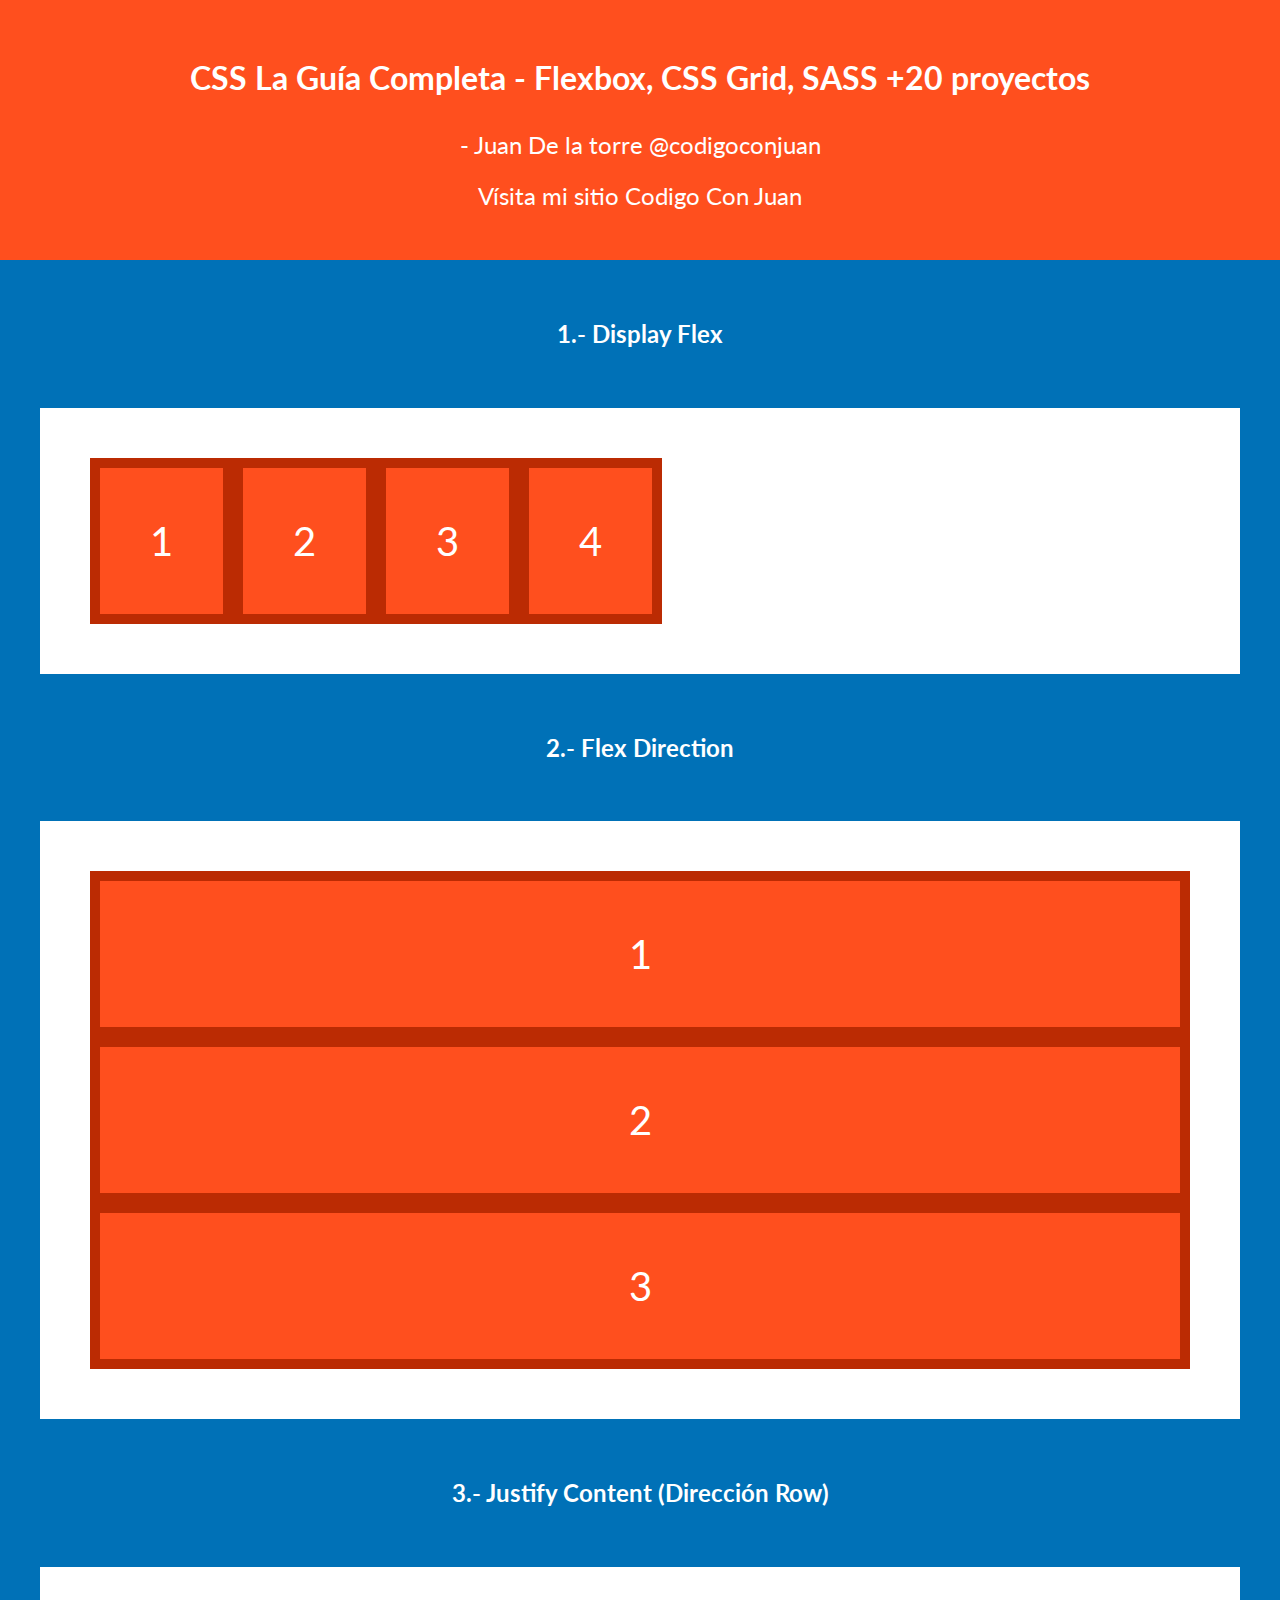
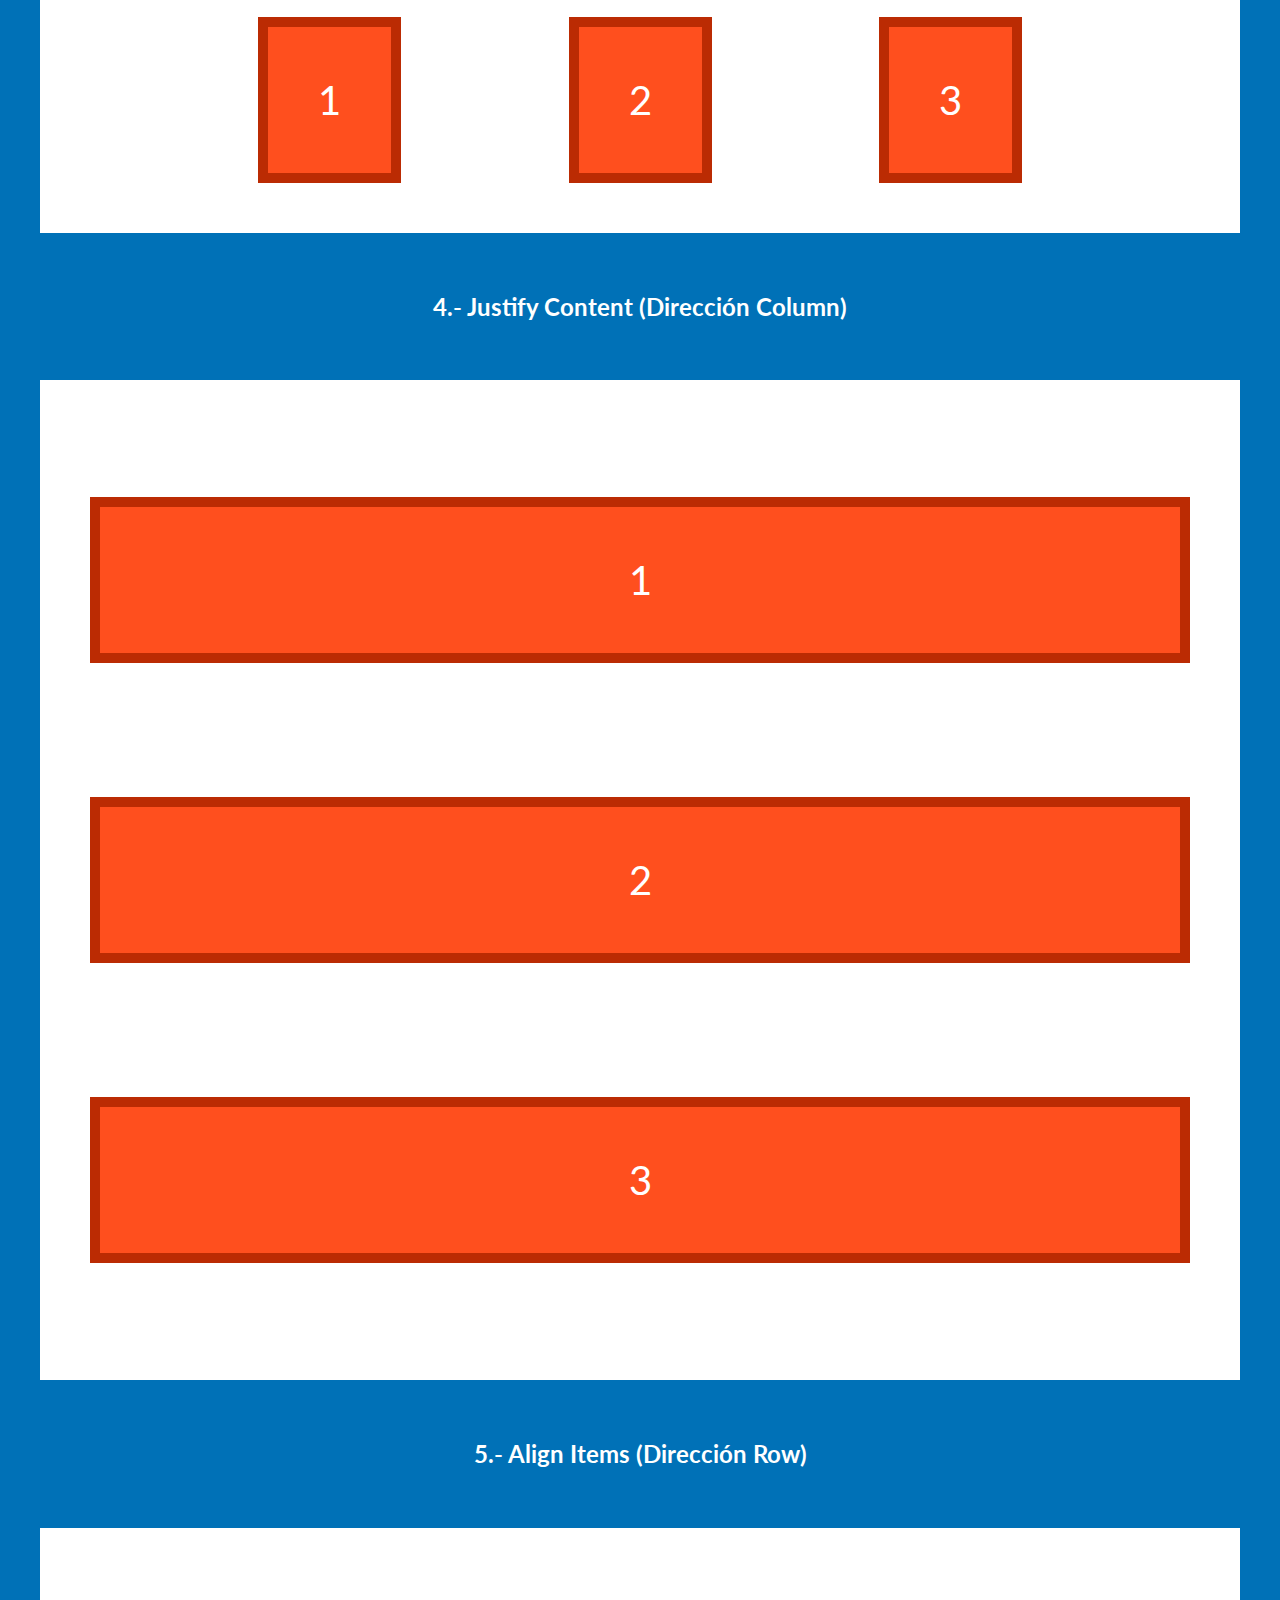
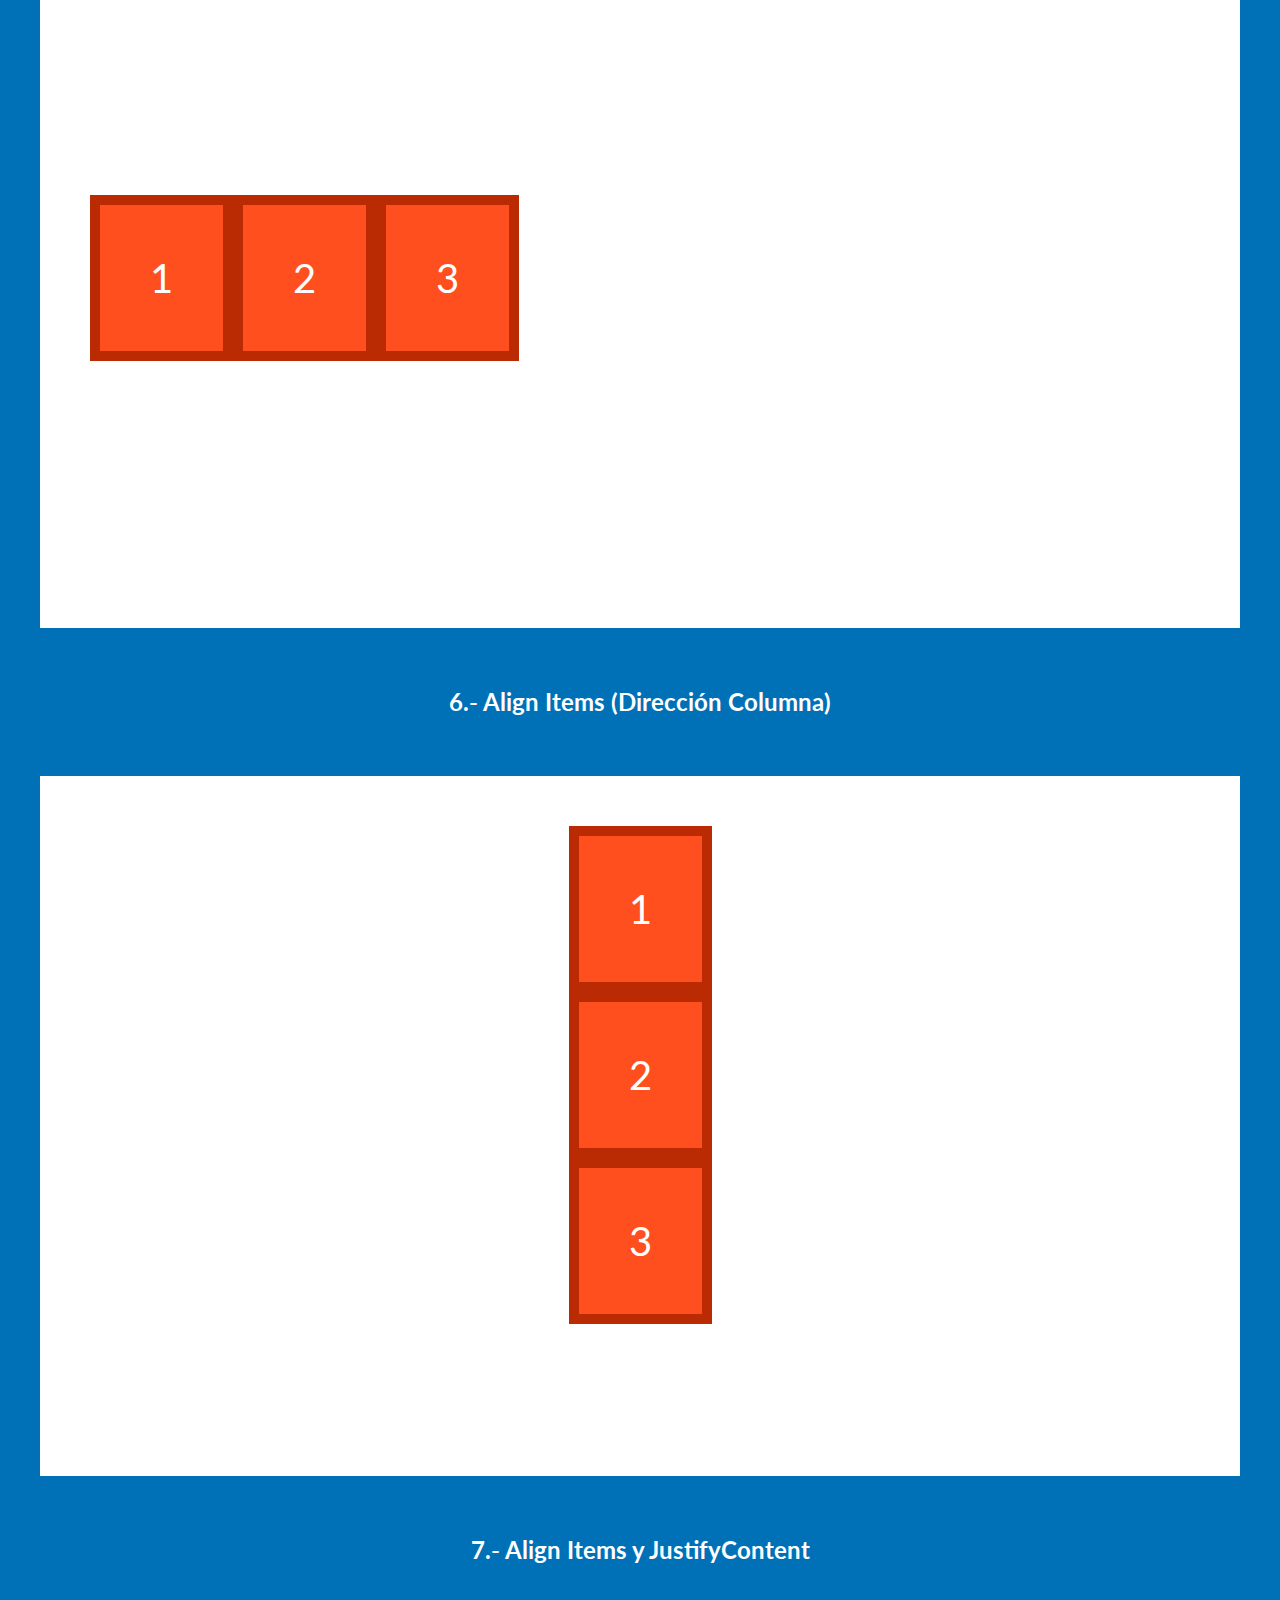
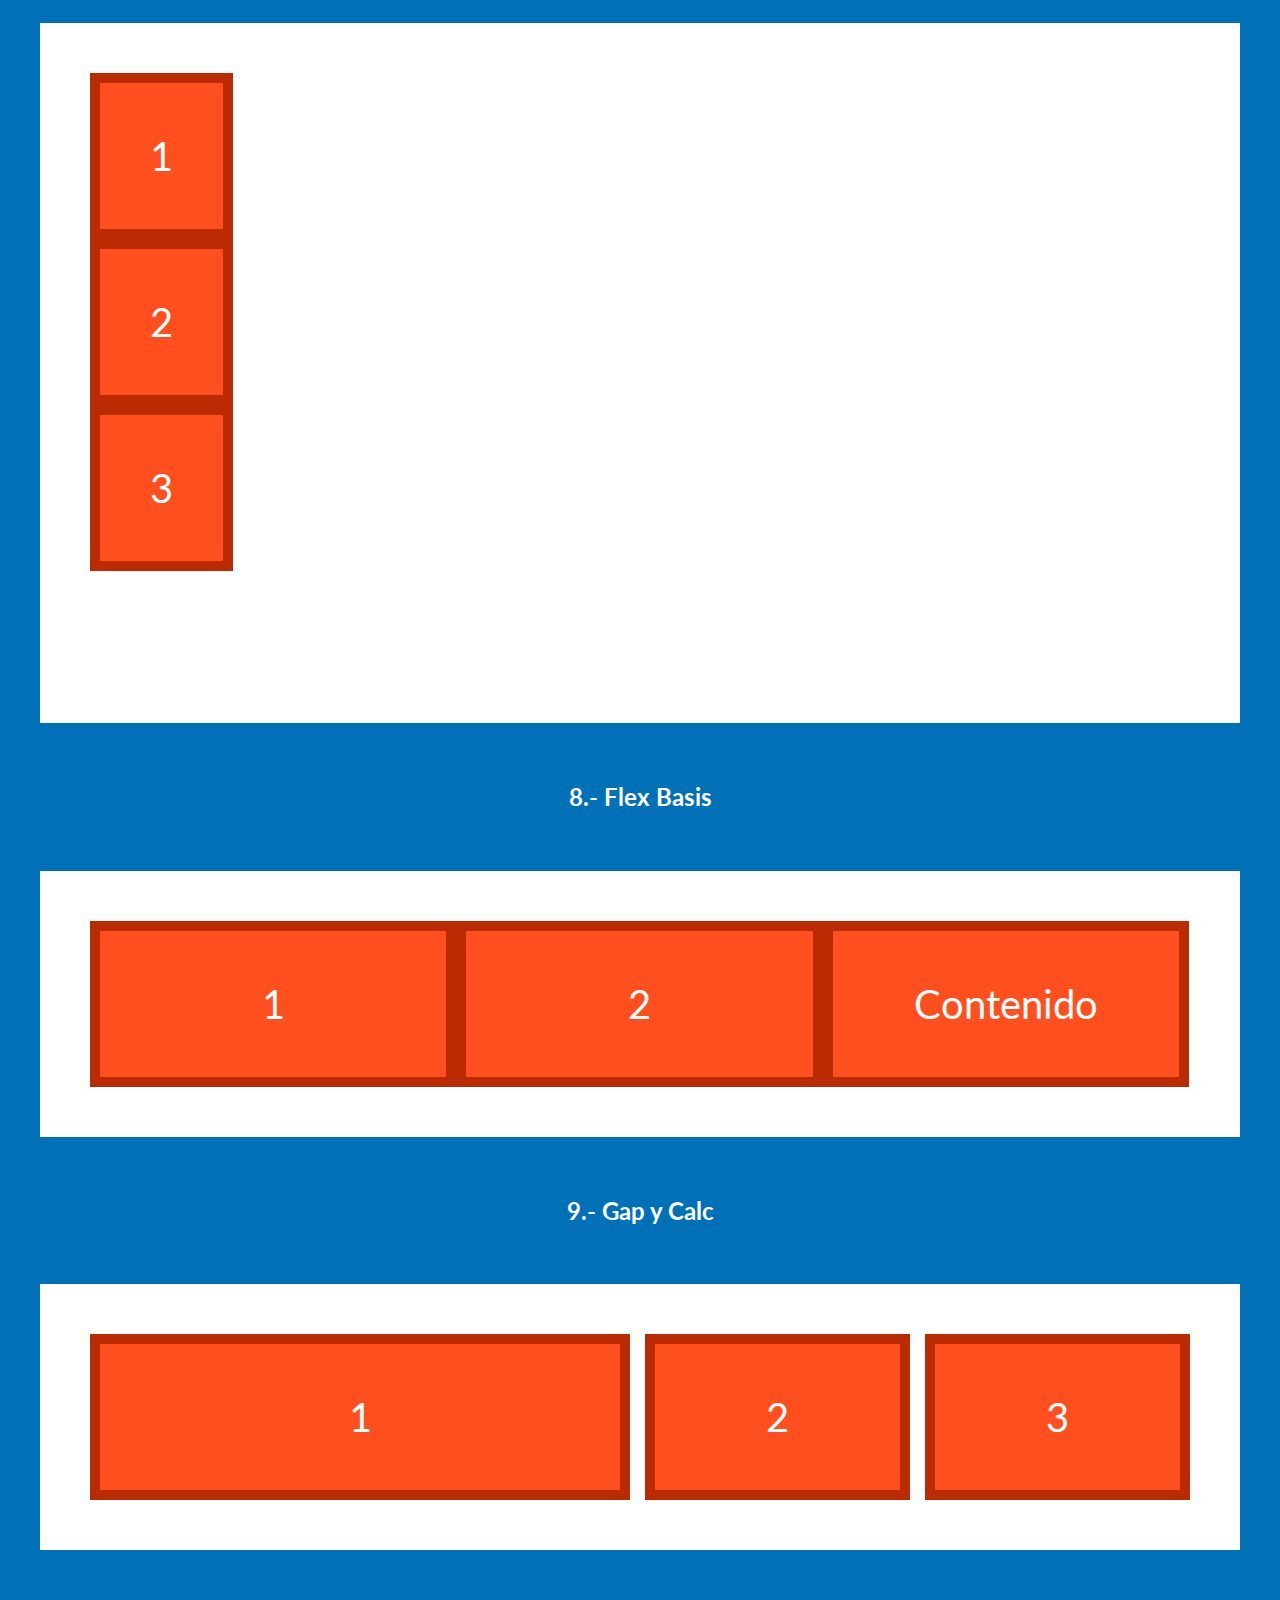
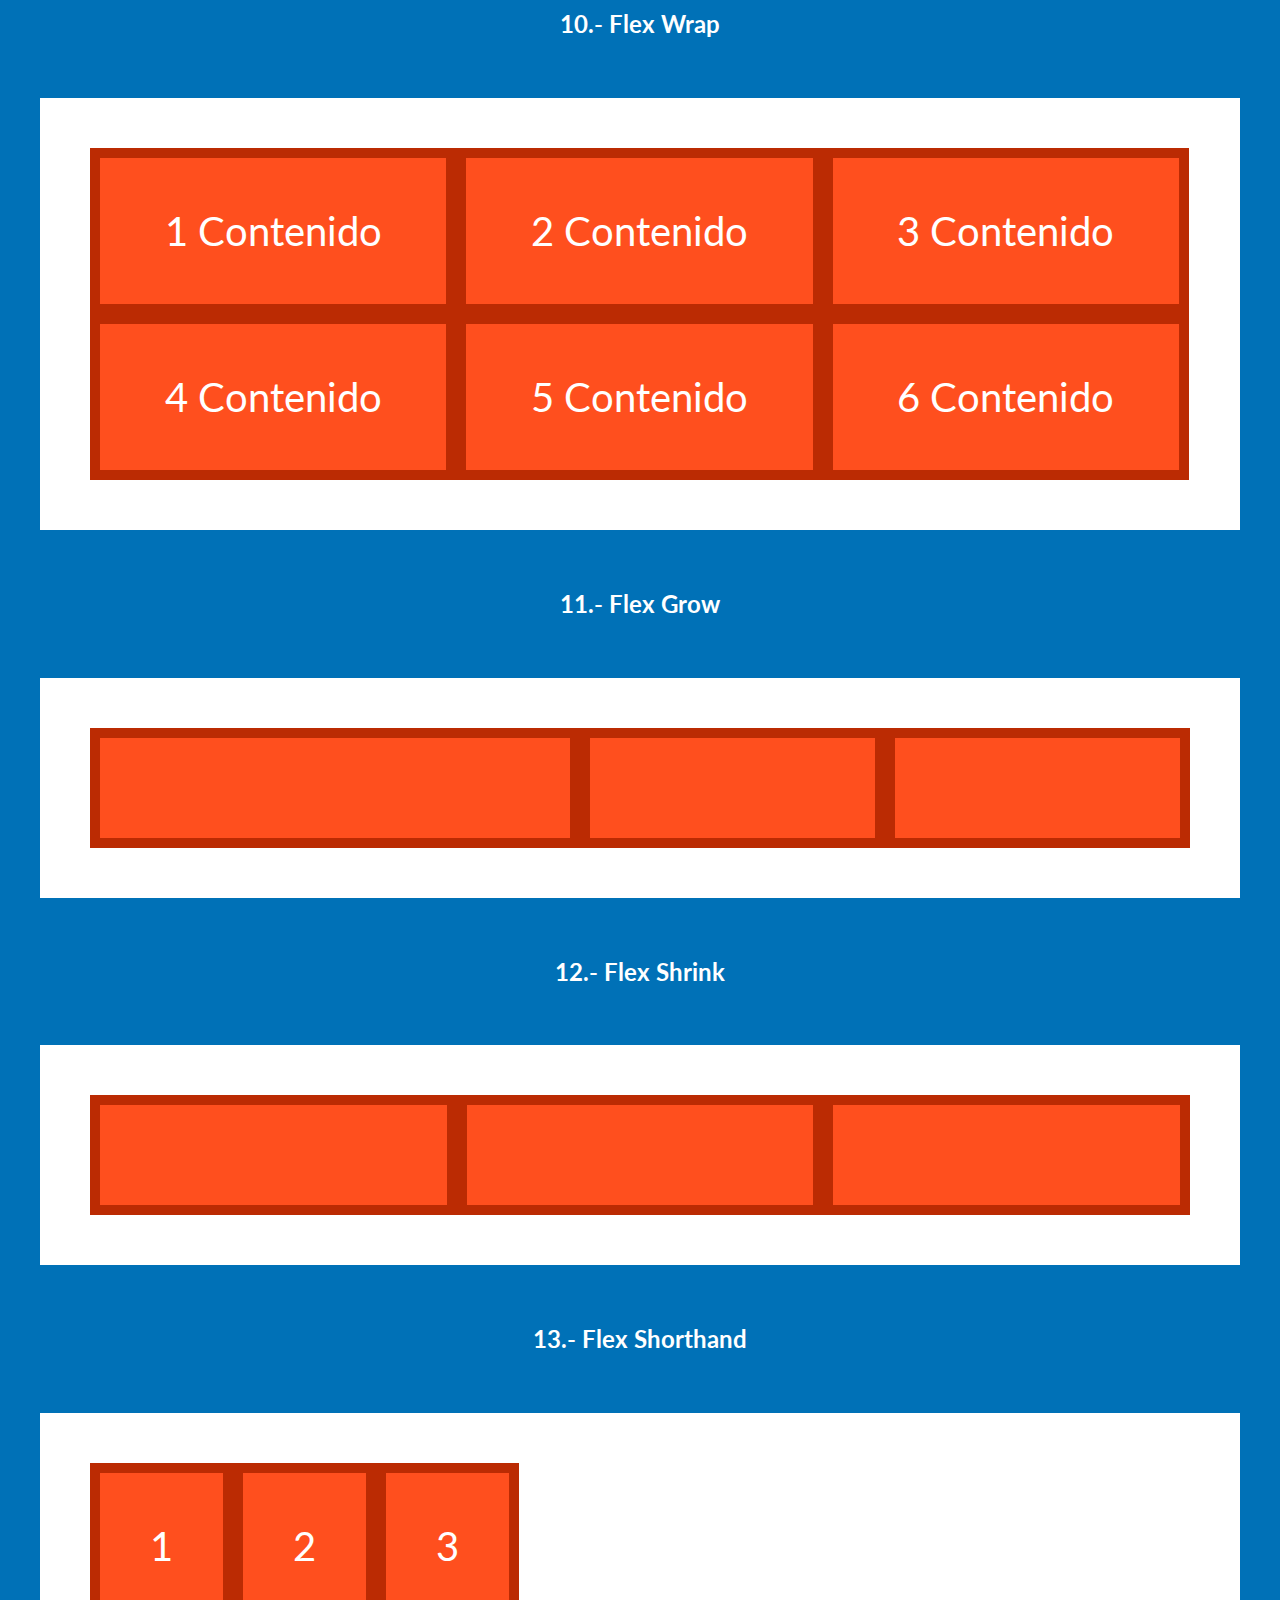
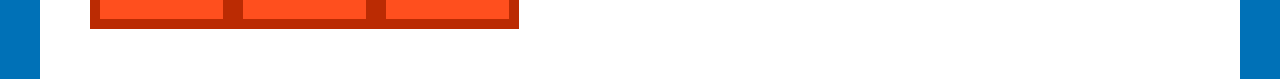
<file: 02-flexbox-basicos/index.html>
<!DOCTYPE html>
<html lang="en">
<head>
    <meta charset="UTF-8">
    <meta http-equiv="X-UA-Compatible" content="IE=edge">
    <meta name="viewport" content="width=device-width, initial-scale=1.0">
    <title>Flexbox - Básicos</title>
    <link rel="preconnect" href="https://fonts.googleapis.com">
    <link rel="preconnect" href="https://fonts.gstatic.com" crossorigin>
    <link href="https://fonts.googleapis.com/css2?family=Lato:wght@900&display=swap" rel="stylesheet"> 
    <link rel="stylesheet" href="css/normalize.css">
    <link rel="stylesheet" href="css/style.css">
</head>
<body>

    <div class="caja-curso">
        <h1>CSS La Guía Completa - Flexbox, CSS Grid, SASS +20 proyectos</h1>
        <p>- Juan De la torre @codigoconjuan</p>
        <a target="blank" rel="nofollow noopener noreferrer"  href="https://codigoconjuan.com/">Vísita mi sitio Codigo Con Juan</a>
    </div>

    <div class="contenedor">
<!-- Flexbox siempre afecta al primer nivel de hijos -->
        <h2>1.- Display Flex</h2>

        <div class="d-flex">
            <div class="box">
                1
            </div>
            <div class="box">
                2
            </div>
            <div class="box">
                3
            </div>
            <div class="box">
                4
            </div>
        </div>
 

        <h2>2.- Flex Direction</h2>

        <div class="d-flex-2">
            <div class="box">
                1
            </div>
            <div class="box">
                2
            </div>
            <div class="box">
                3
            </div>
        </div>

        <h2>3.- Justify Content (Dirección Row)</h2>

        <div class="d-flex-3">
            <div class="box">
                1
            </div>
            <div class="box">
                2
            </div>
            <div class="box">
                3
            </div>
        </div>

        <h2>4.- Justify Content (Dirección Column)</h2>

        <div class="d-flex-4">
            <div class="box">
                1
            </div>
            <div class="box">
                2
            </div>
            <div class="box">
                3
            </div>
        </div>

        <h2>5.- Align Items (Dirección Row)</h2>

        <div class="d-flex-5">
            <div class="box">
                1
            </div>
            <div class="box">
                2
            </div>
            <div class="box">
                3
            </div>
        </div>

        <h2>6.- Align Items (Dirección Columna)</h2>

        <div class="d-flex-6">
            <div class="box">
                1
            </div>
            <div class="box">
                2
            </div>
            <div class="box">
                3
            </div>
        </div>

        <h2>7.- Align Items y JustifyContent</h2>

        <div class="d-flex-7">
            <div class="box">
                1
            </div>
            <div class="box">
                2
            </div>
            <div class="box">
                3
            </div>
        </div>

        <h2>8.- Flex Basis</h2>

        <div class="d-flex-8">
            <div class="box">
                1
            </div>
            <div class="box">
                2
            </div>
            <div class="box">
                Contenido
            </div>
        </div>

        <h2>9.- Gap y Calc</h2>

        <div class="d-flex-9">
            <div class="box">
                1
            </div>
            <div class="box">
                2
            </div>
            <div class="box">
                3
            </div>
        </div>


        <h2>10.- Flex Wrap</h2>

        <div class="d-flex-10">
            <div class="box">
                1 Contenido
            </div>
            <div class="box">
                2 Contenido
            </div>
            <div class="box">
                3 Contenido
            </div>
            <div class="box">
                4 Contenido
            </div>
            <div class="box">
                5 Contenido
            </div>
            <div class="box">
                6 Contenido
            </div>
        </div>


        <h2>11.- Flex Grow</h2>

        <div class="d-flex-11">
            <div class="box"></div>
            <div class="box"></div>
            <div class="box"></div>
        </div>



        <h2>12.- Flex Shrink</h2>

        <div class="d-flex-12">
            <div class="box"></div>
            <div class="box"></div>
            <div class="box"></div>
        </div>
        
        <h2>13.- Flex Shorthand</h2>

        <div class="d-flex-13">
            <div class="box">
                1
            </div>
            <div class="box">
                2
            </div>
            <div class="box">
                3
            </div>
        </div>

    </div>

</body>
</html>
</file>
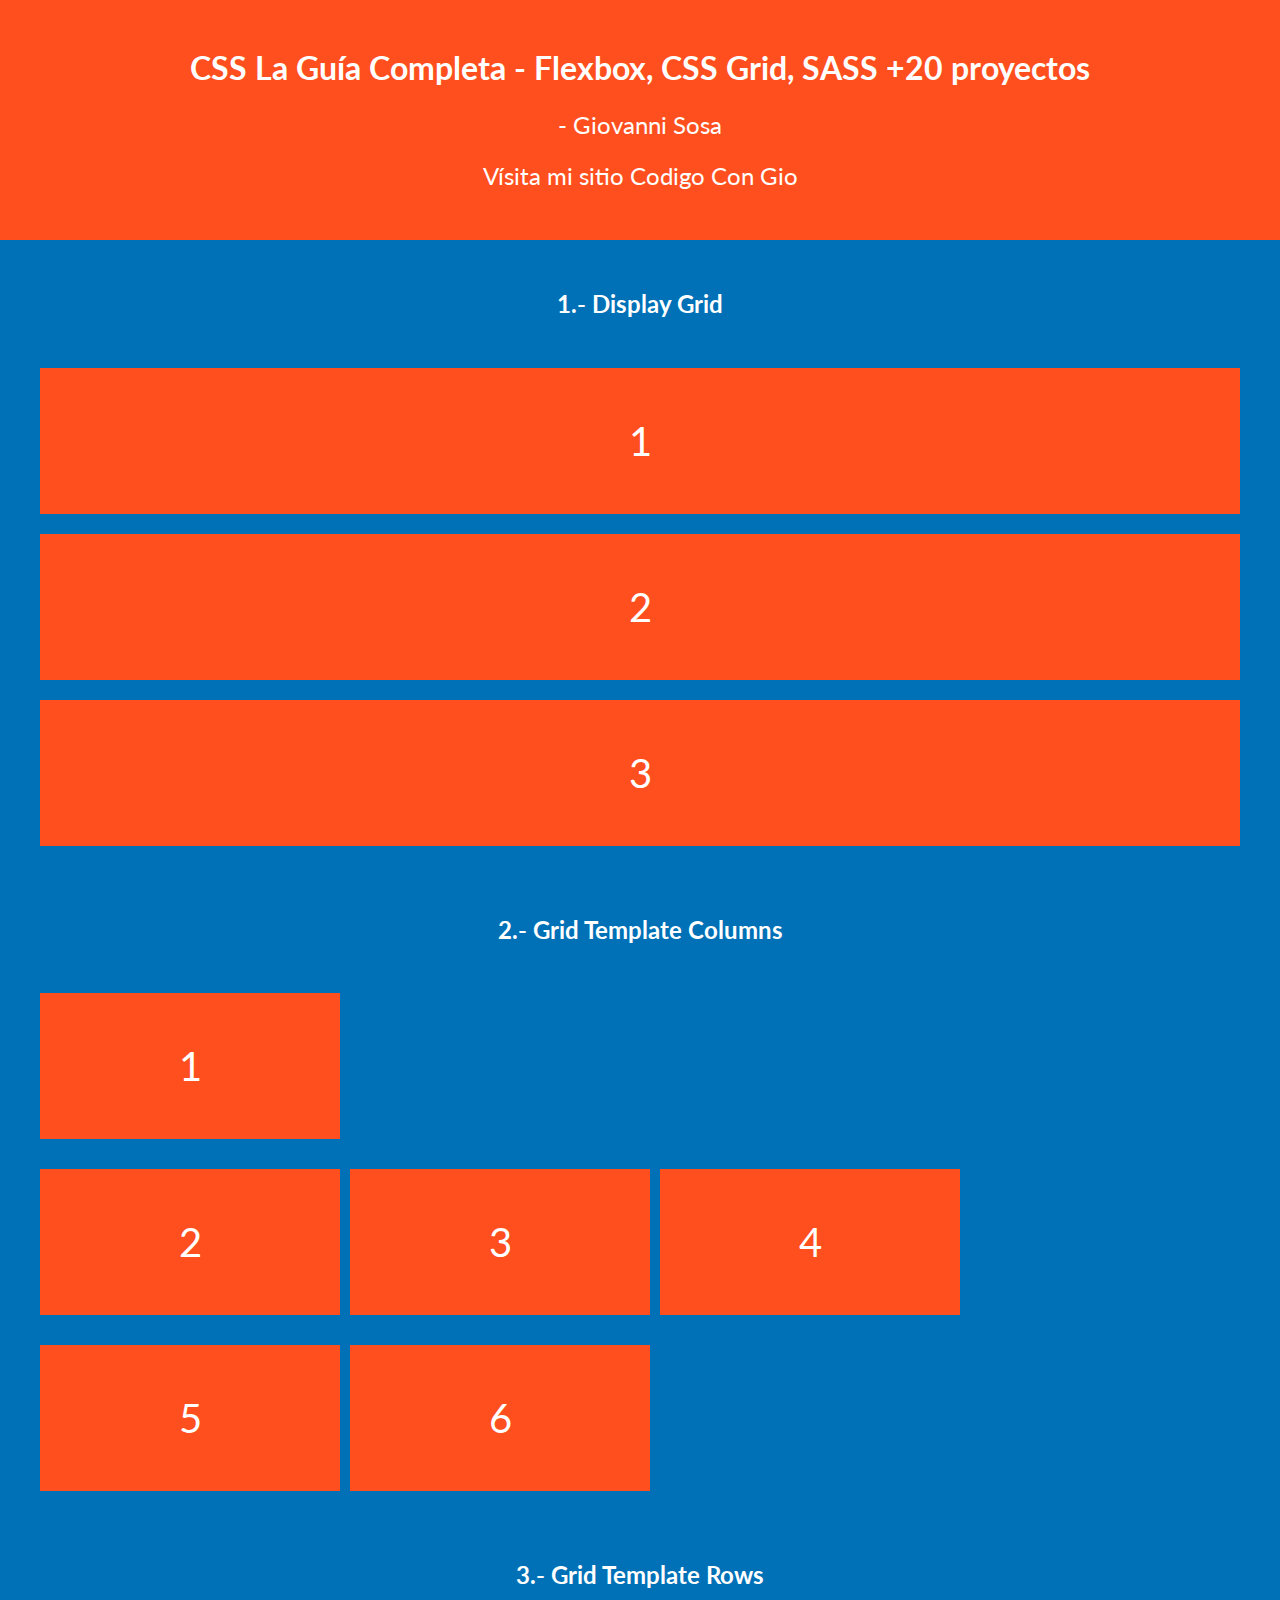
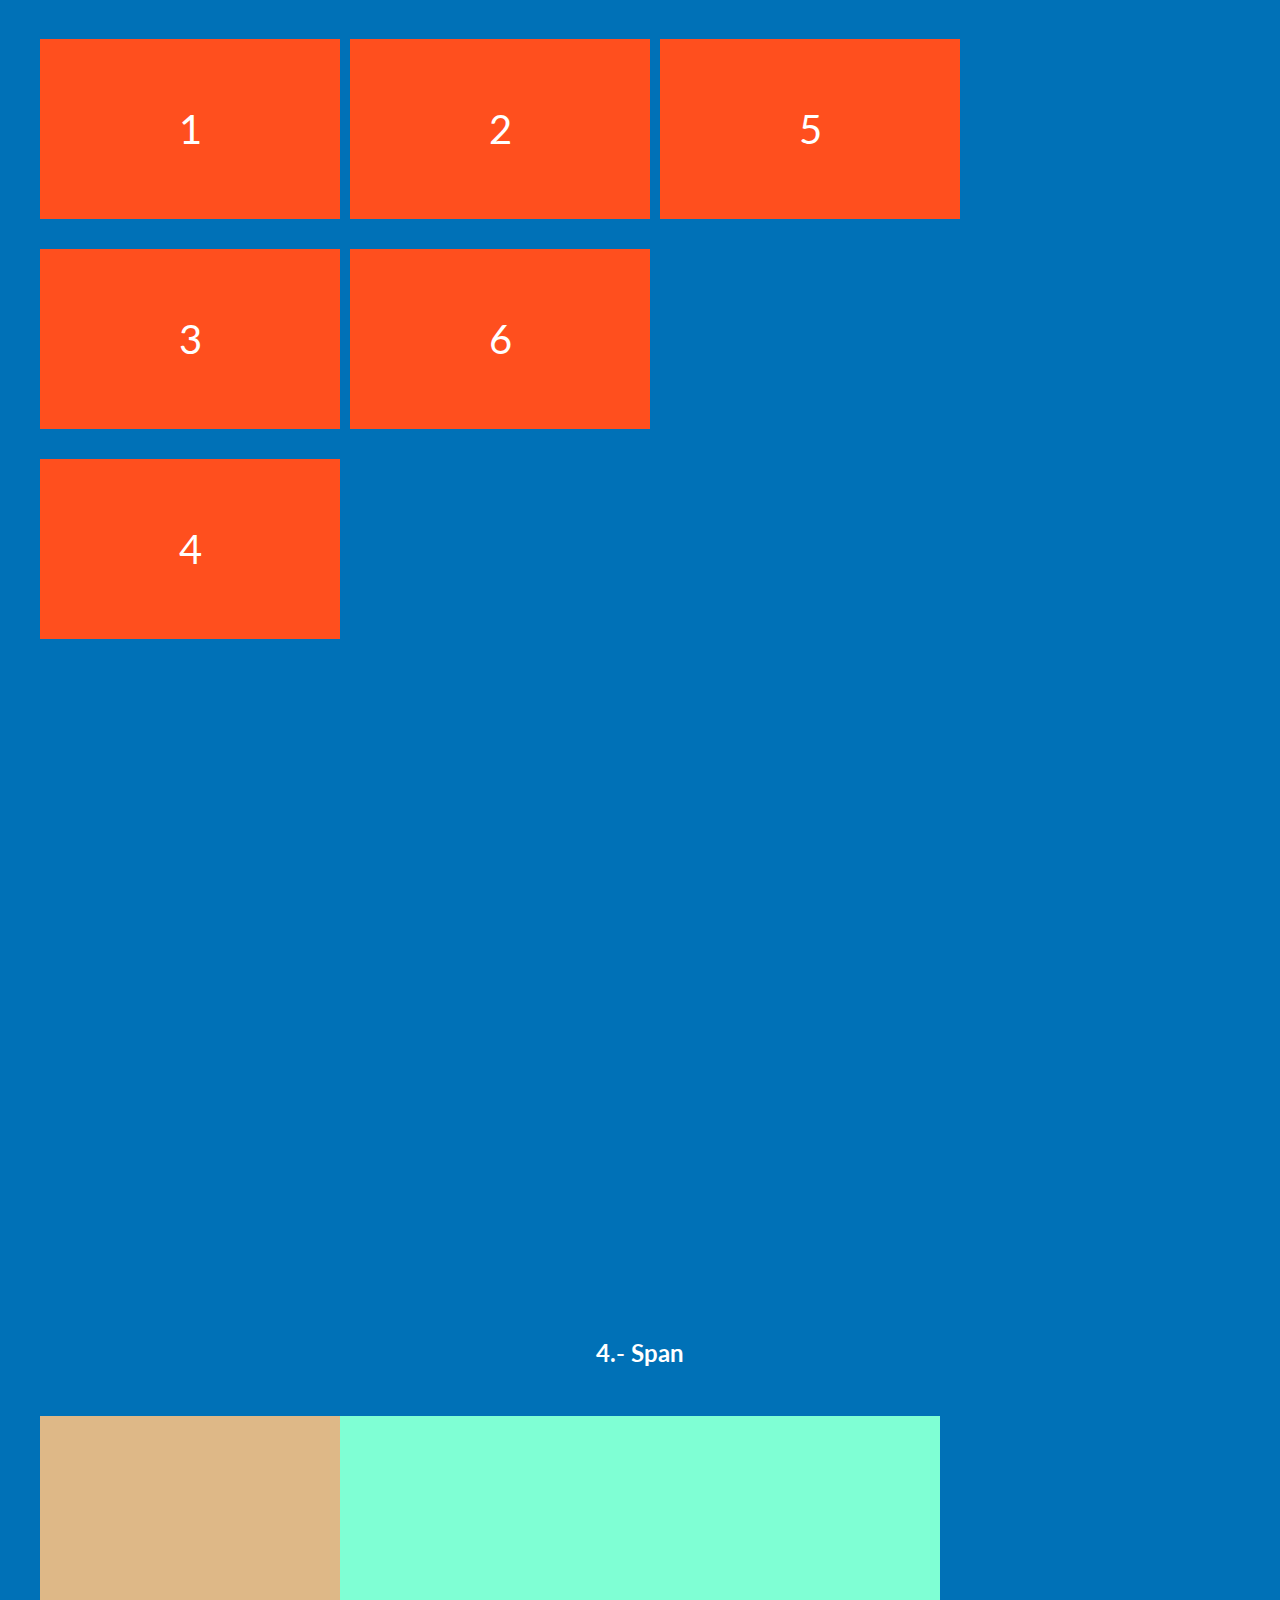
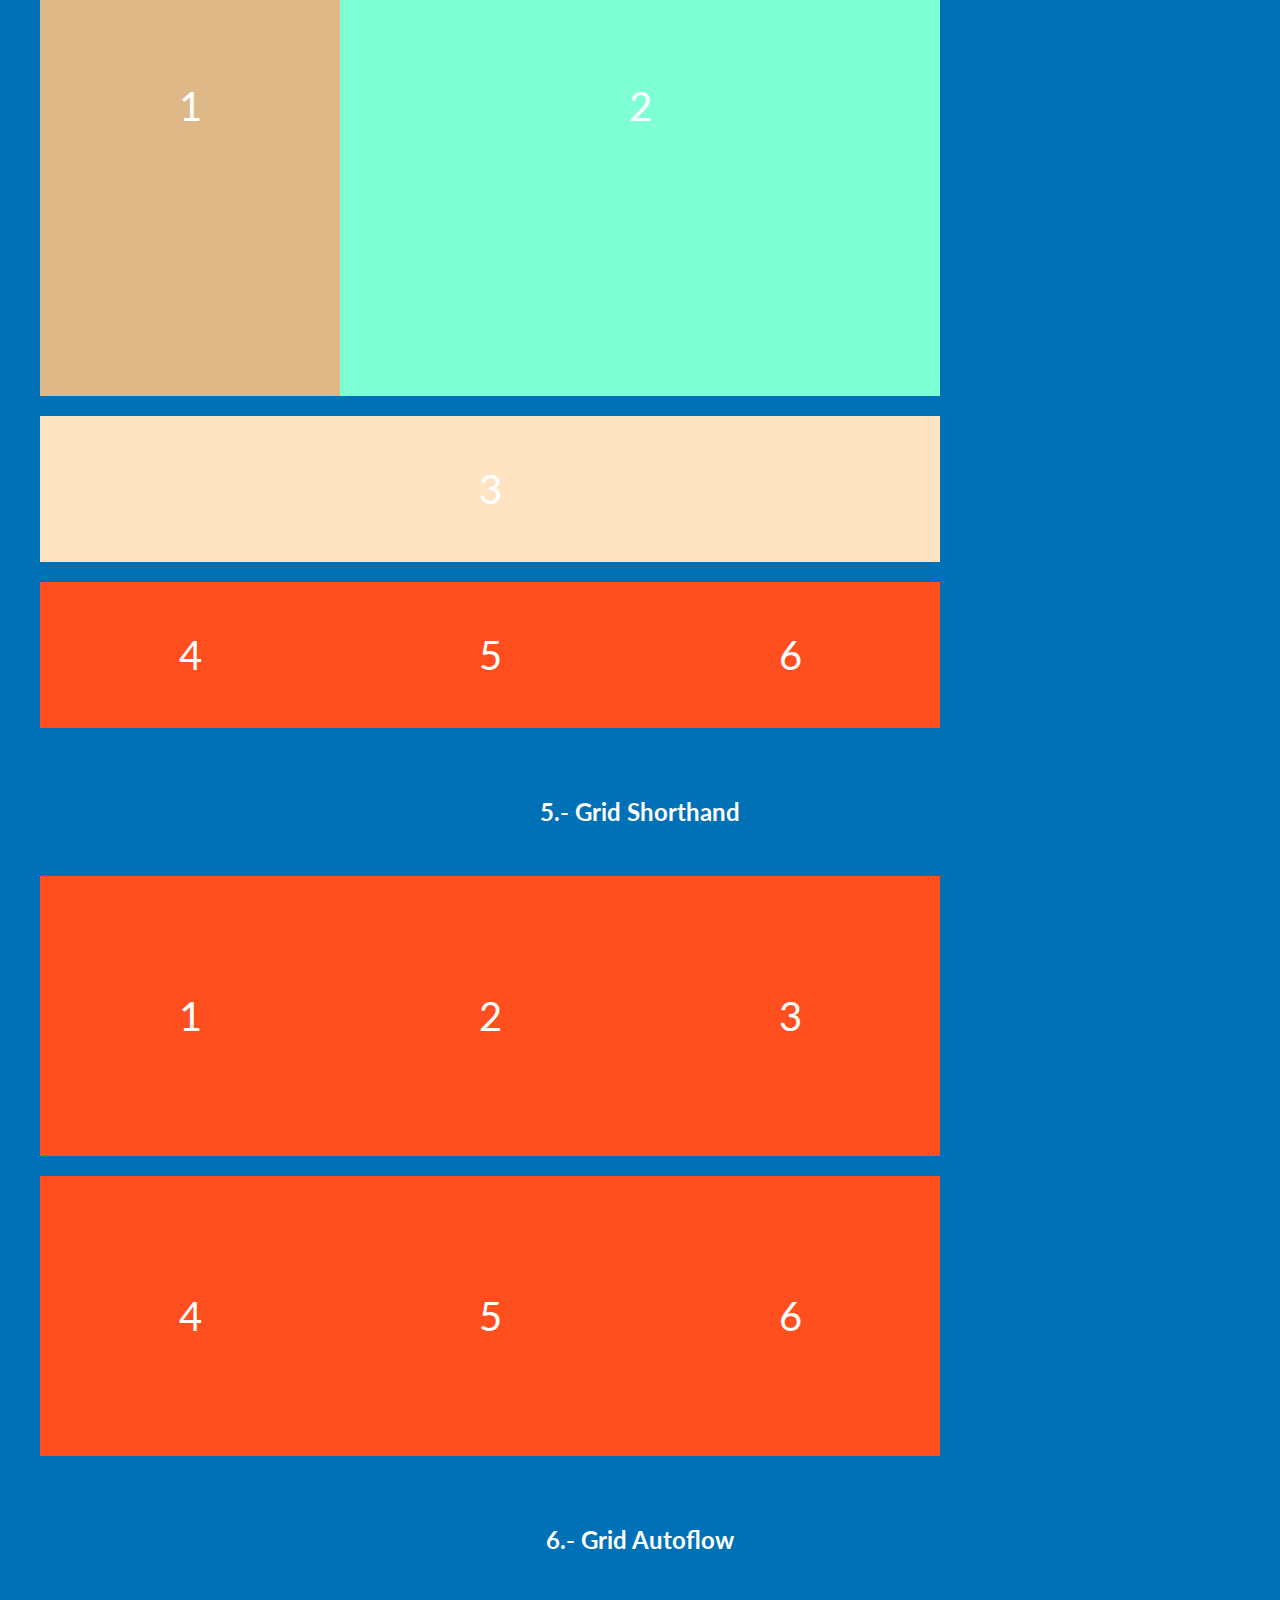
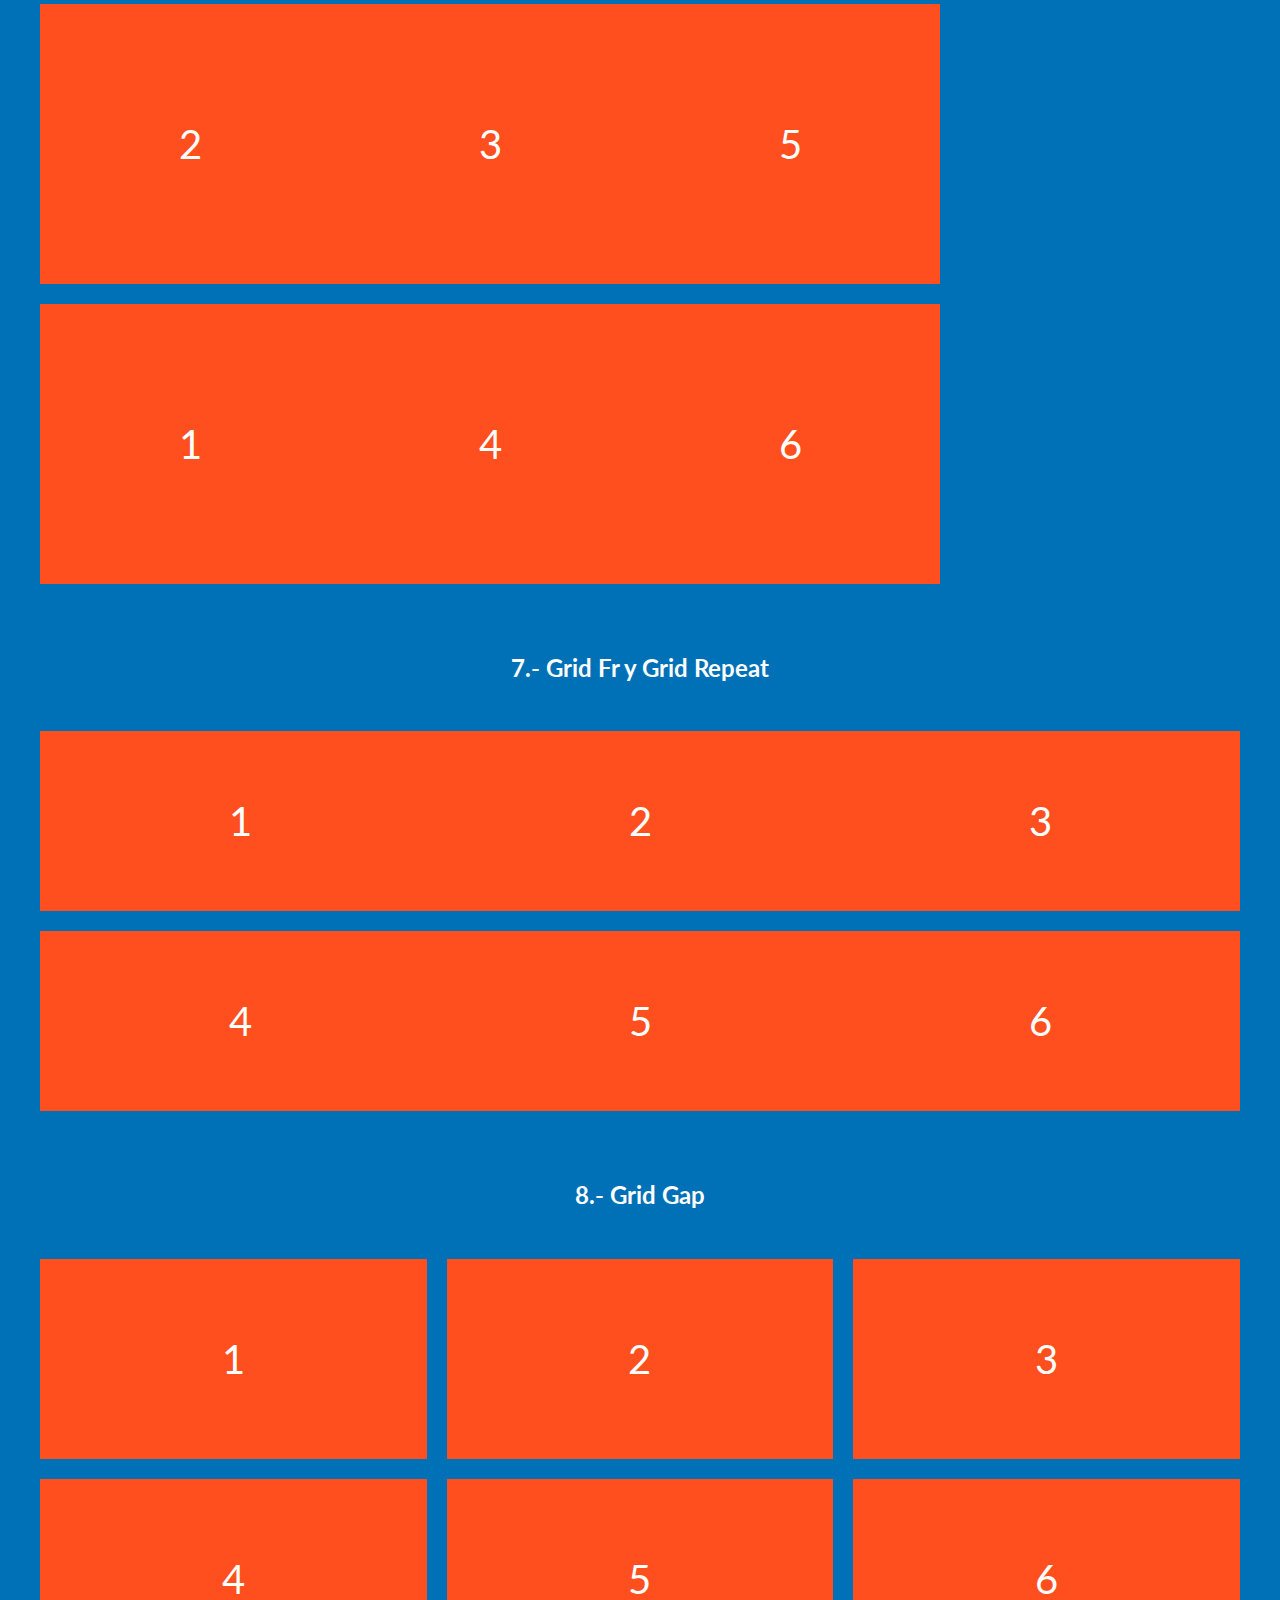
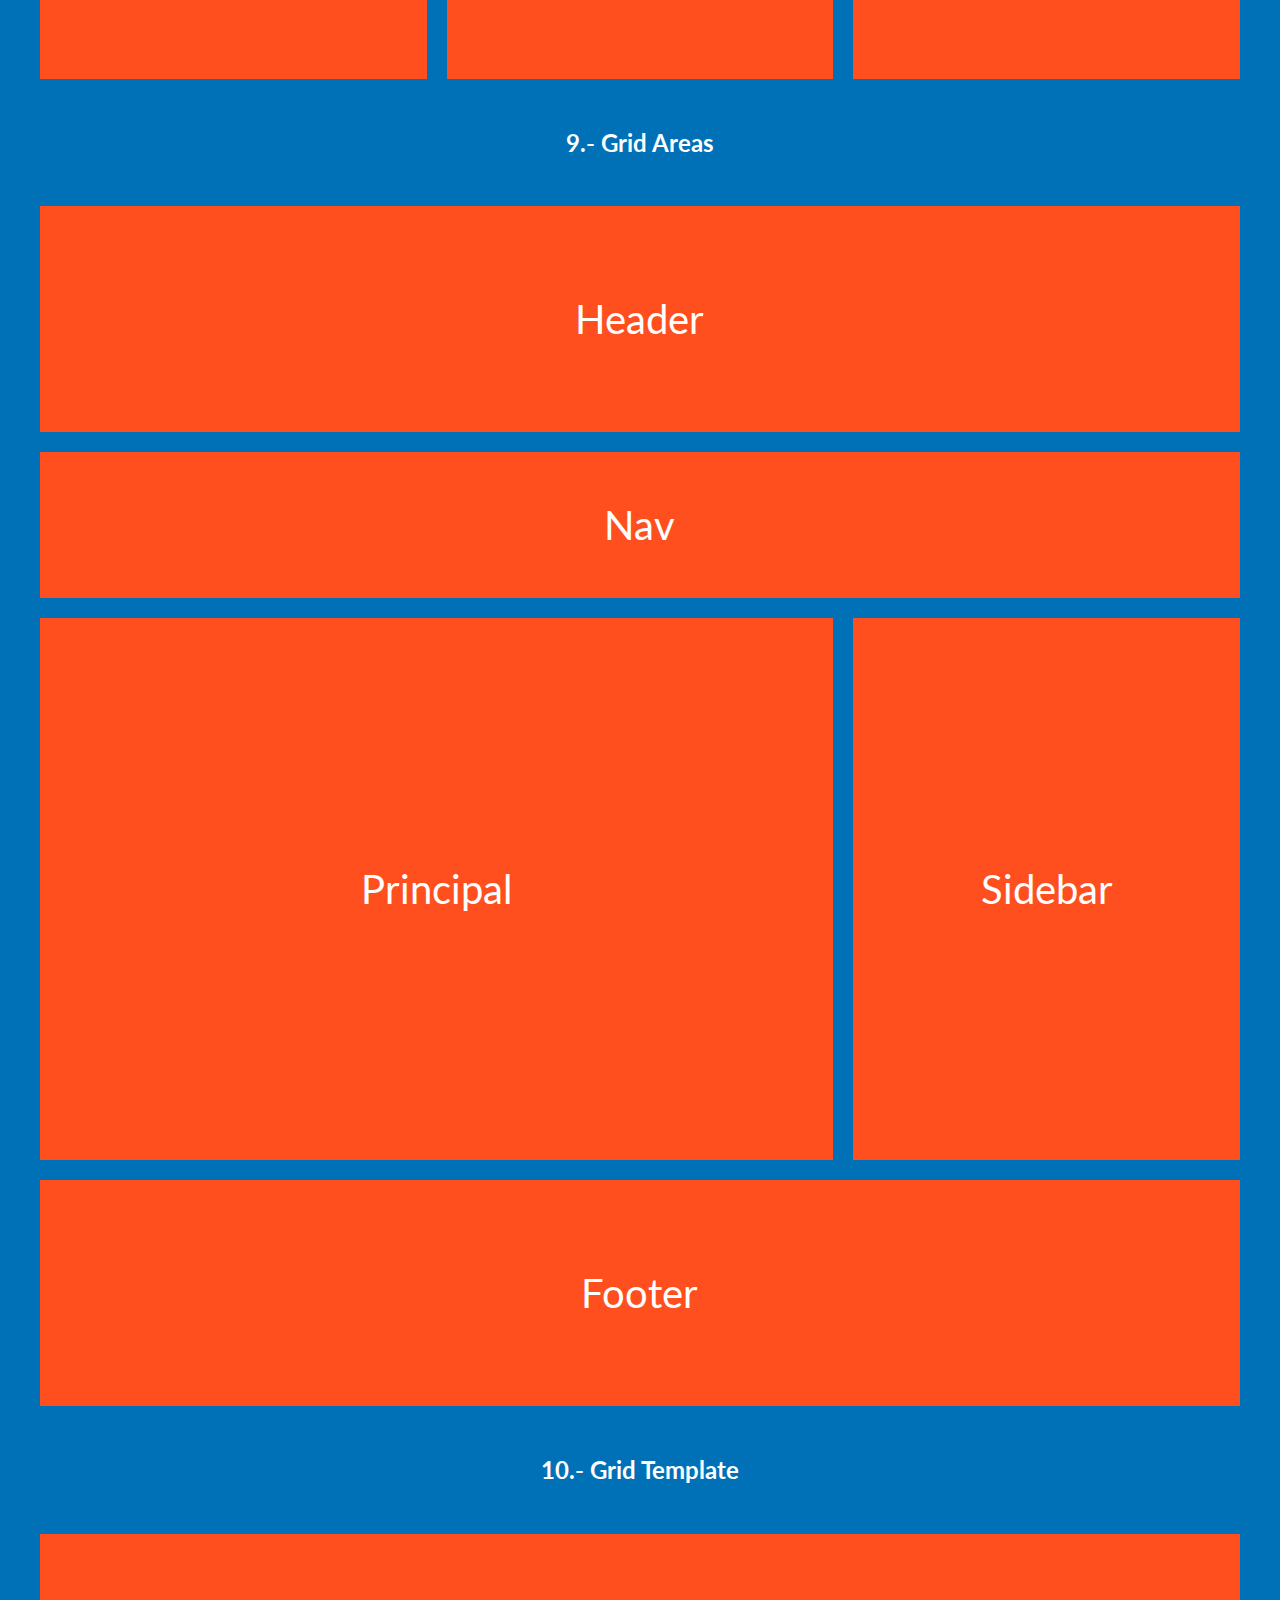
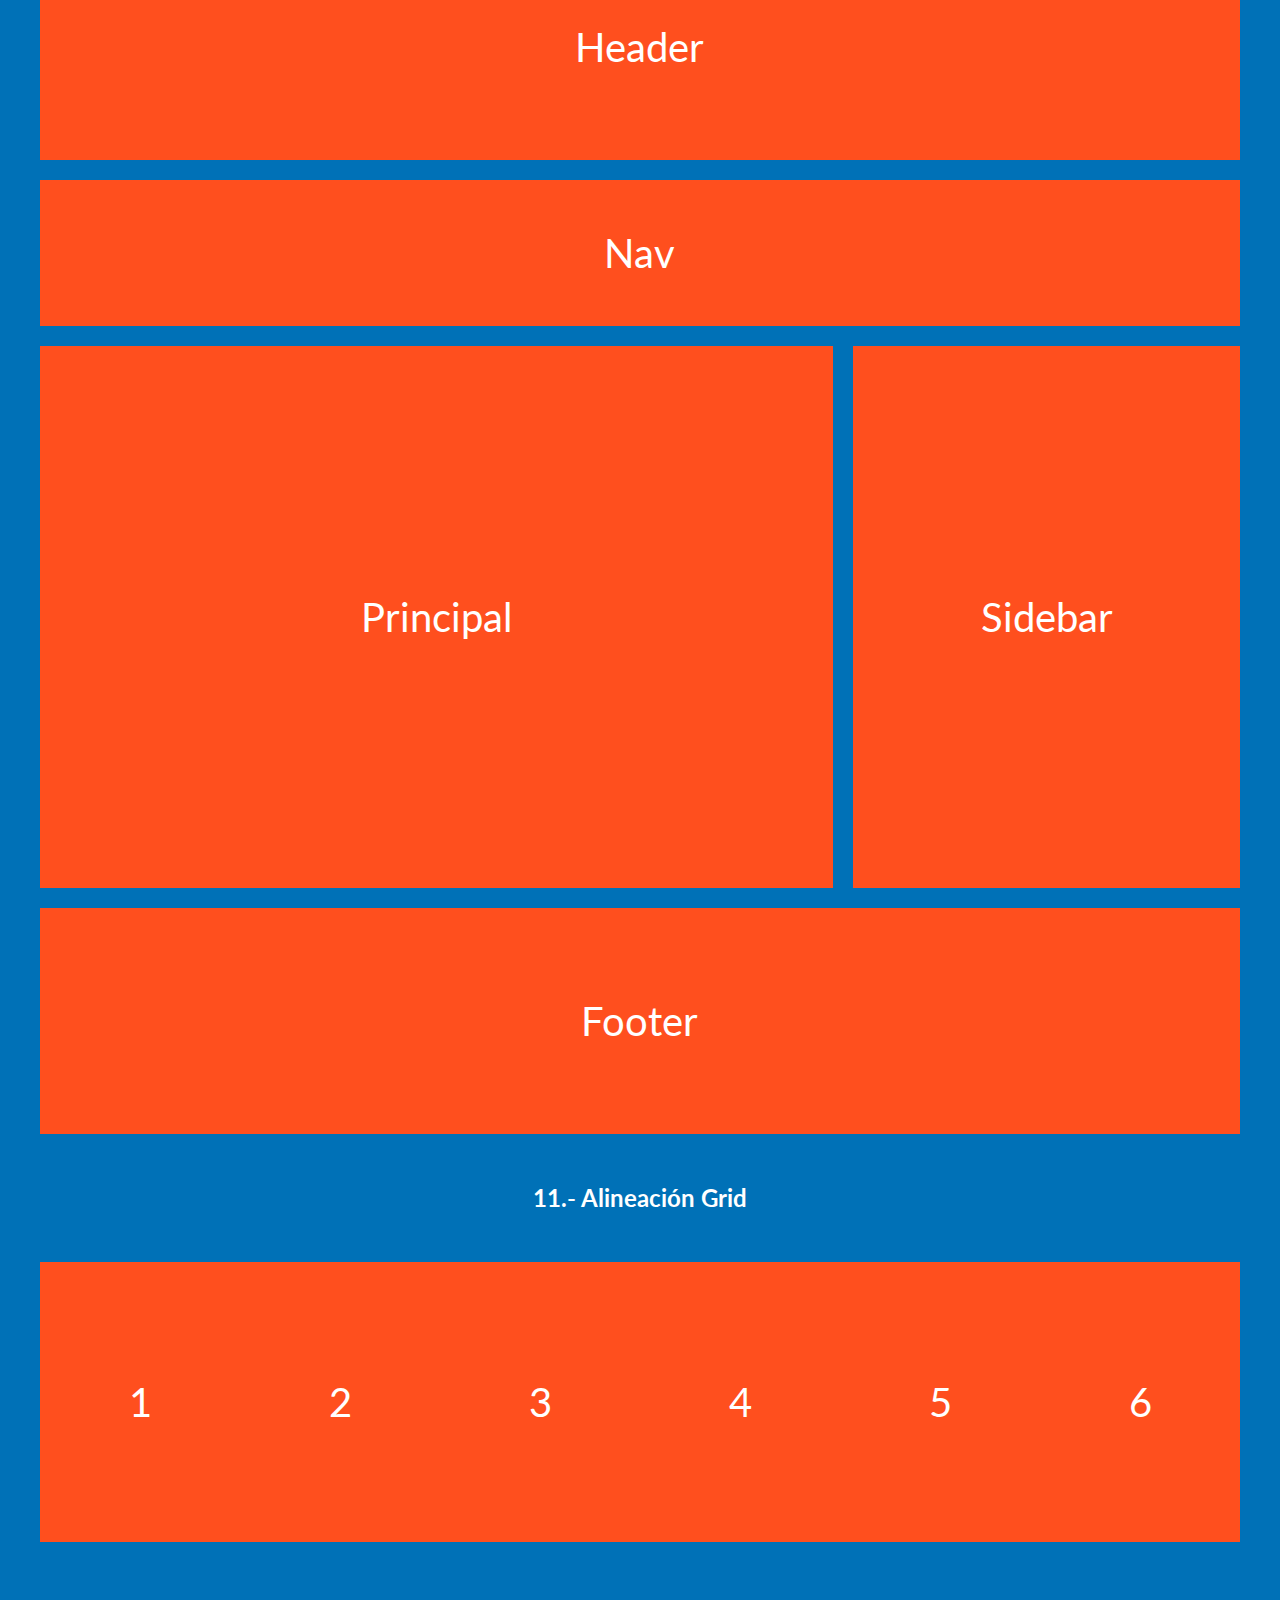
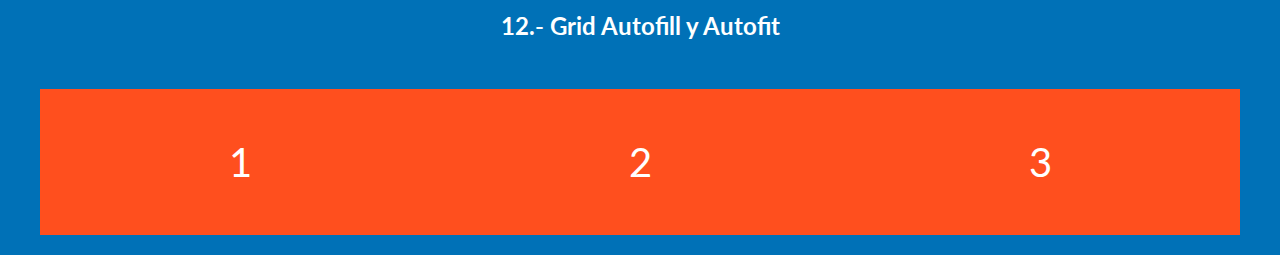
<file: 03-cssgrid-basicos/index.html>
<!DOCTYPE html>
<html lang="en">
<head>
    <meta charset="UTF-8">
    <meta http-equiv="X-UA-Compatible" content="IE=edge">
    <meta name="viewport" content="width=device-width, initial-scale=1.0">
    <title>CSS Grid - Básicos</title>
    <link rel="preconnect" href="https://fonts.googleapis.com">
    <link rel="preconnect" href="https://fonts.gstatic.com" crossorigin>
    <link href="https://fonts.googleapis.com/css2?family=Lato:wght@900&display=swap" rel="stylesheet"> 
    <link rel="stylesheet" href="css/normalize.css">
    <link rel="stylesheet" href="css/style.css">
</head>
<body>

    <div class="caja-curso">
        <h1>CSS La Guía Completa - Flexbox, CSS Grid, SASS +20 proyectos</h1>
        <p>- Giovanni Sosa </p>
        <a target="blank" rel="nofollow noopener noreferrer"  href="https://codigoconjuan.com/">Vísita mi sitio Codigo Con Gio</a>
    </div>


    <div class="contenedor">

        <h2>1.- Display Grid</h2>

        <div class="grid-1">
            <div class="box">
                1
            </div>
            <div class="box">
                2
            </div>
            <div class="box">
                3
            </div>
        </div>

        <h2>2.- Grid Template Columns</h2>

        <div class="grid-2">
            <div class="box">
                1
            </div>
            <div class="box">
                2
            </div>
            <div class="box">
                3
            </div>
            <div class="box">
                4
            </div>
            <div class="box">
                5
            </div>
            <div class="box">
                6
            </div>
        </div>

        <h2>3.- Grid Template Rows</h2>

        <div class="grid-3">
            <div class="box">
                1
            </div>
            <div class="box">
                2
            </div>
            <div class="box">
                3
            </div>
            <div class="box">
                4
            </div>
            <div class="box">
                5
            </div>
            <div class="box">
                6
            </div>
        </div>

        <h2>4.- Span</h2>

        <div class="grid-4">
            <div class="box">
                1
            </div>
            <div class="box">
                2
            </div>
            <div class="box">
                3
            </div>
            <div class="box">
                4
            </div>
            <div class="box">
                5
            </div>
            <div class="box">
                6
            </div>
        </div>


        <h2>5.- Grid Shorthand</h2>

        <div class="grid-5">
            <div class="box">
                1
            </div>
            <div class="box">
                2
            </div>
            <div class="box">
                3
            </div>
            <div class="box">
                4
            </div>
            <div class="box">
                5
            </div>
            <div class="box">
                6
            </div>
        </div>

        <h2>6.- Grid Autoflow</h2>

        <div class="grid-6">
            <div class="box">
                1
            </div>
            <div class="box">
                2
            </div>
            <div class="box">
                3
            </div>
            <div class="box">
                4
            </div>
            <div class="box">
                5
            </div>
            <div class="box">
                6
            </div>
        </div>

        <h2>7.- Grid Fr y Grid Repeat</h2>

        <div class="grid-7">
            <div class="box">
                1
            </div>
            <div class="box">
                2
            </div>
            <div class="box">
                3
            </div>
            <div class="box">
                4
            </div>
            <div class="box">
                5
            </div>
            <div class="box">
                6
            </div>
        </div>

        <h2>8.- Grid Gap</h2>

        <div class="grid-8">
            <div class="box">
                1
            </div>
            <div class="box">
                2
            </div>
            <div class="box">
                3
            </div>
            <div class="box">
                4
            </div>
            <div class="box">
                5
            </div>
            <div class="box">
                6
            </div>
        </div>

        <h2>9.- Grid Areas</h2>

        <div class="grid-9">
            <div class="box">
                Header
            </div>
            <div class="box">
                Nav
            </div>
            <div class="box">
                Principal
            </div>
            <div class="box">
                Sidebar
            </div>
            <div class="box">
                Footer
            </div>
        </div>


        <h2>10.- Grid Template</h2>

        <div class="grid-10">
            <div class="box">
                Header
            </div>
            <div class="box">
                Nav
            </div>
            <div class="box">
                Principal
            </div>
            <div class="box">
                Sidebar
            </div>
            <div class="box">
                Footer
            </div>
        </div>

    
        <h2>11.- Alineación Grid </h2>

        <div class="grid-11">
            <div class="box">
                1
            </div>
            <div class="box">
                2
            </div>
            <div class="box">
                3
            </div>
            <div class="box">
                4
            </div>
            <div class="box">
                5
            </div>
            <div class="box">
                6
            </div>
        </div>




        <h2>12.- Grid Autofill y Autofit</h2>

        <div class="grid-12">
            <div class="box">
                1
            </div>
            <div class="box">
                2
            </div>
            <div class="box">
                3
            </div>
        </div>
    </div>

</body>
</html>
</file>
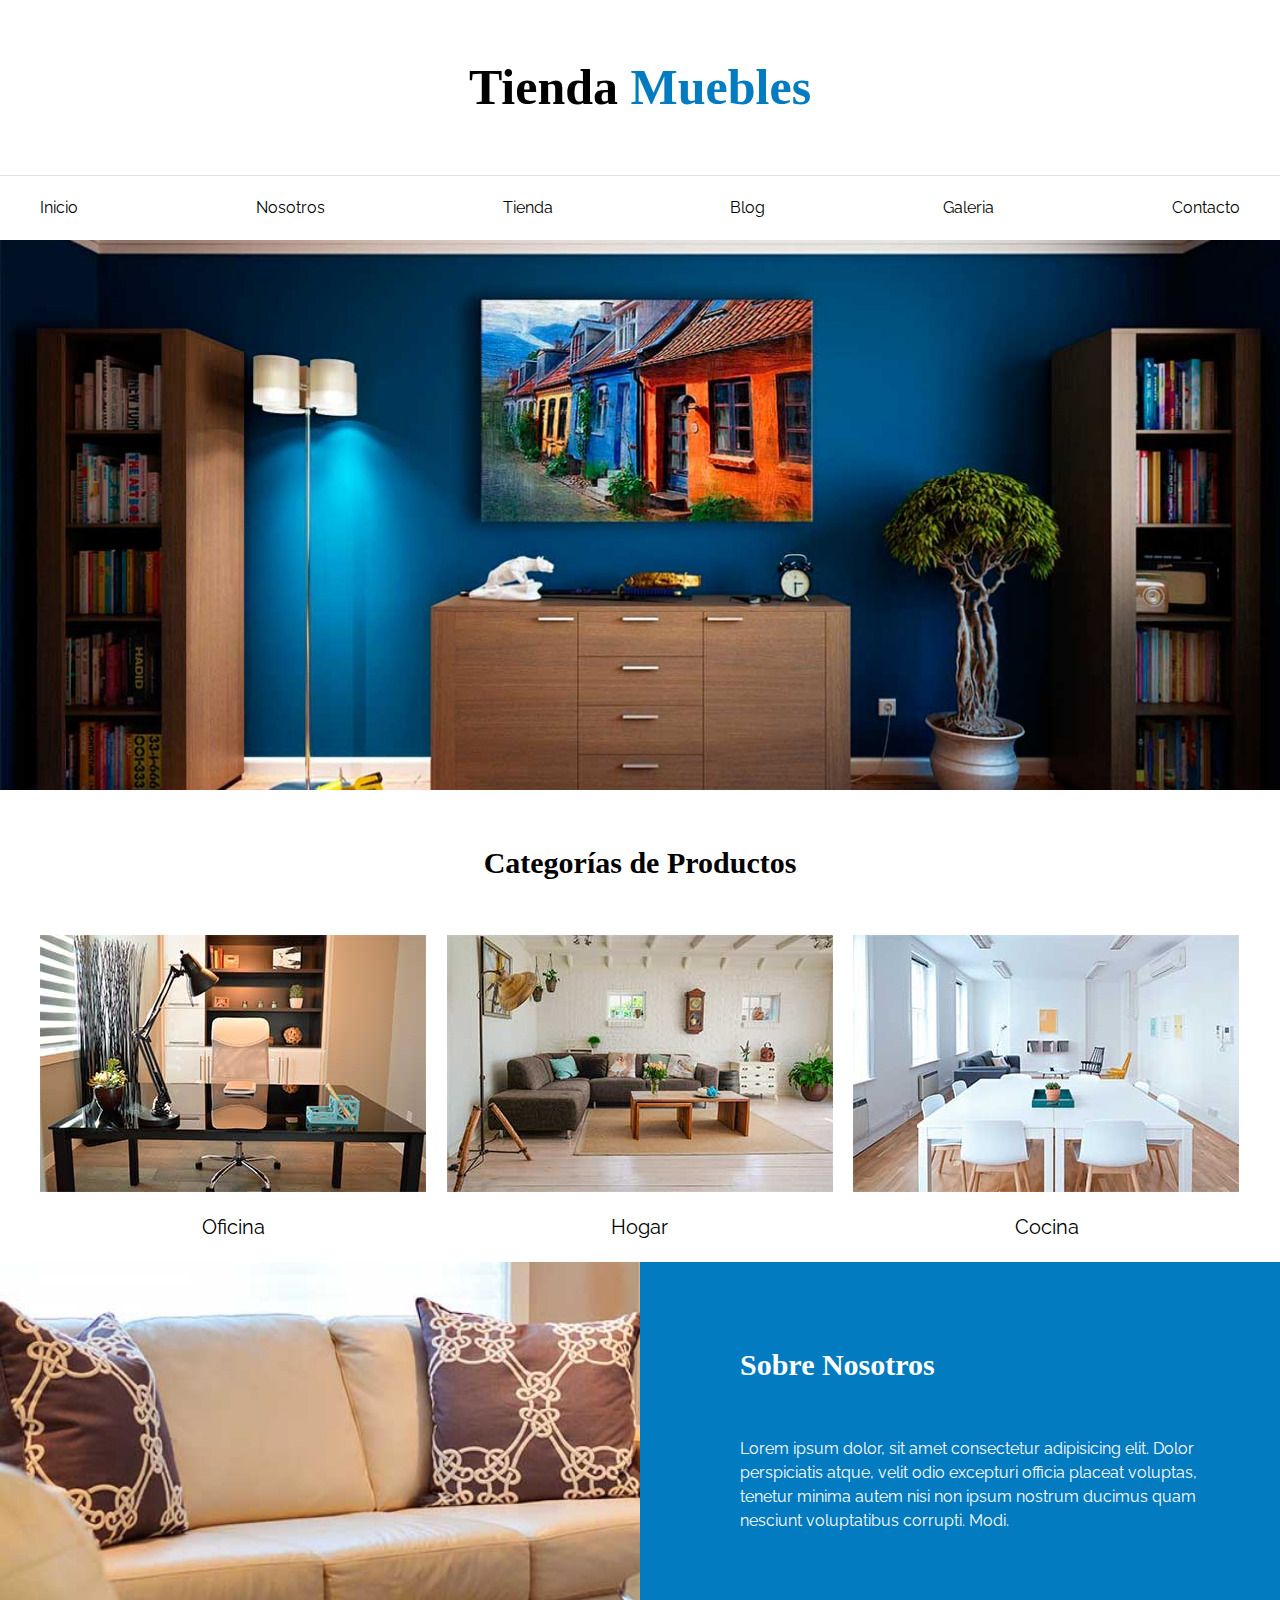
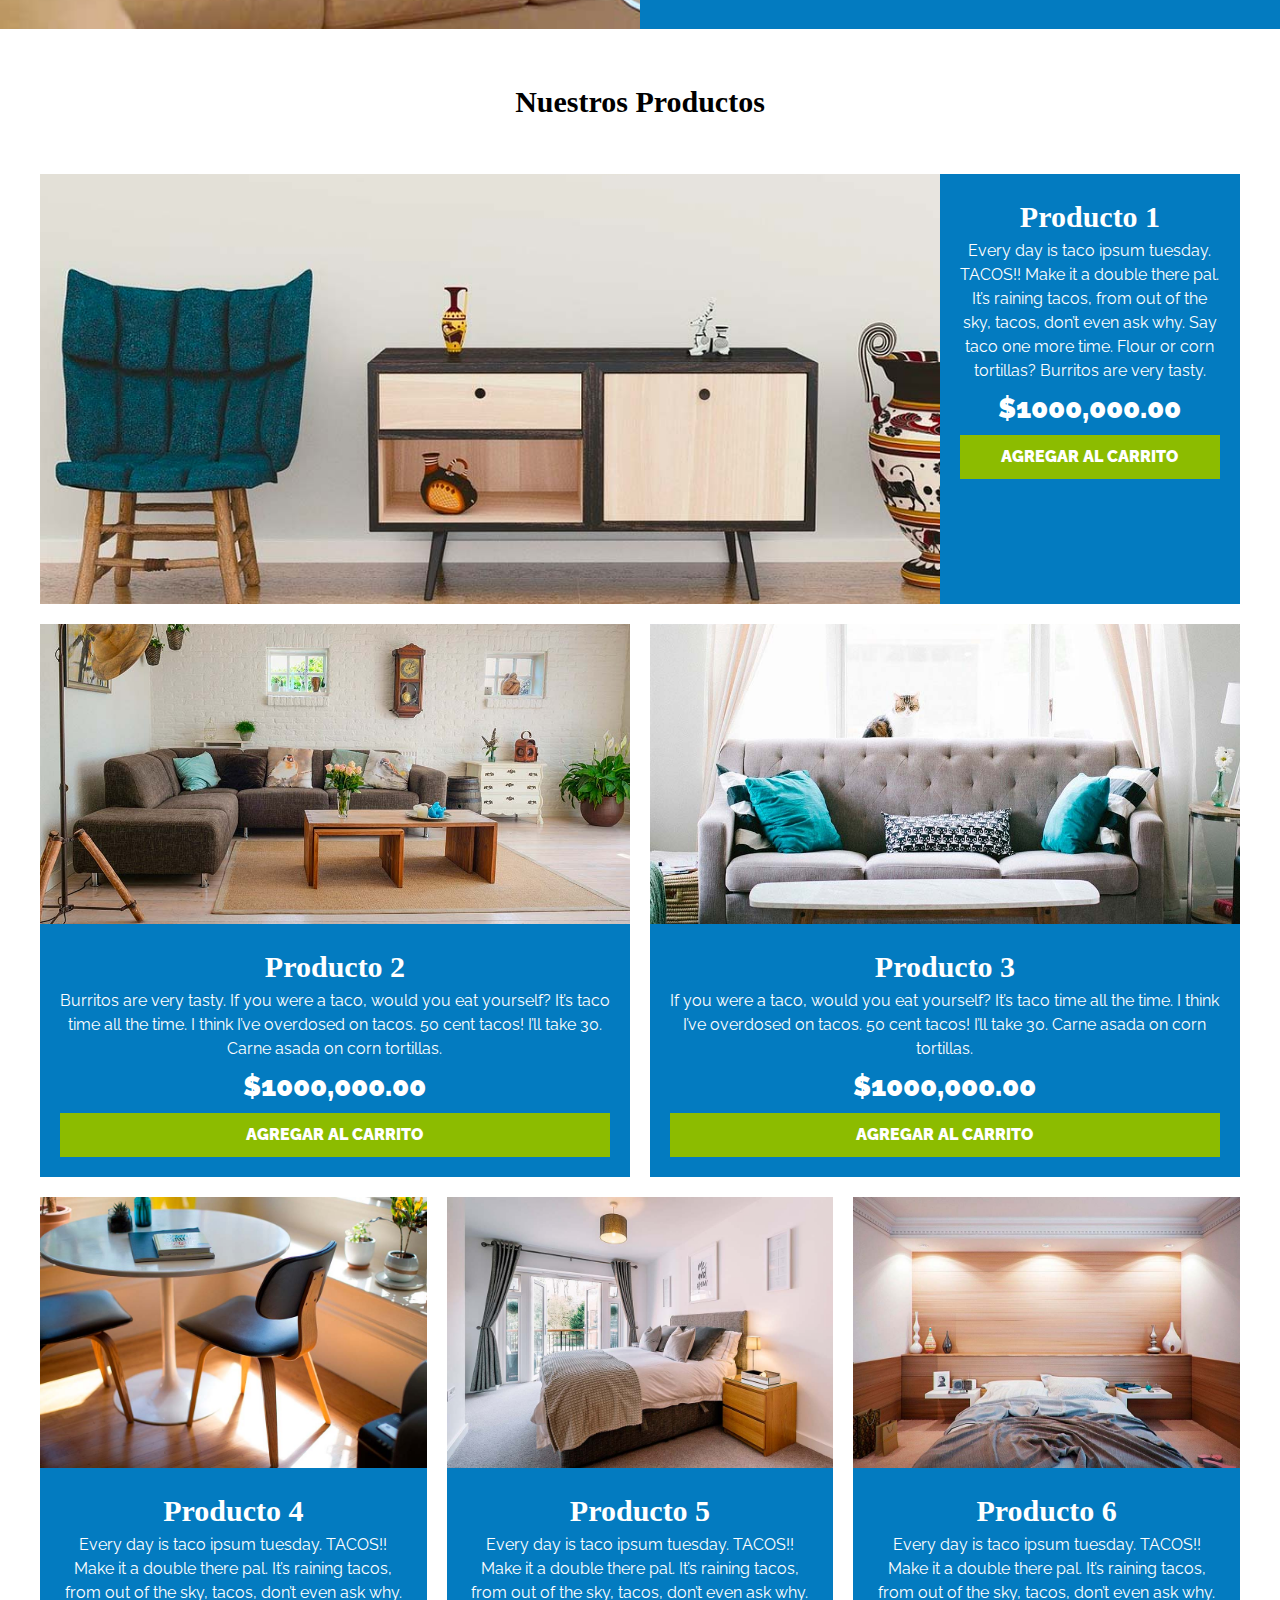
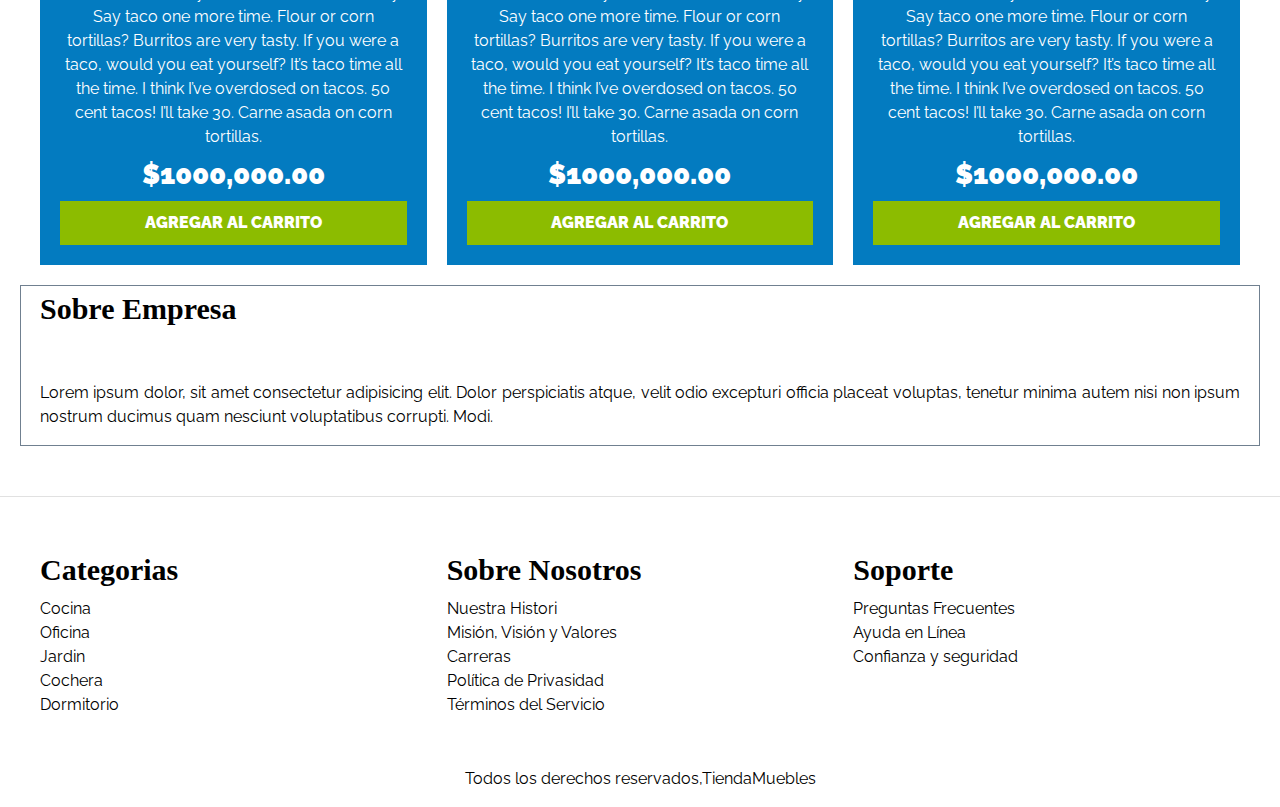
<file: ecommercer/index.html>
<!DOCTYPE html>
<html lang="es">
<head>
    <meta charset="UTF-8">
    <meta name="viewport" content="width=device-width, initial-scale=1.0">
    <title>Ecommers</title>
    <link rel="stylesheet" href="CSS/normalize.css">
    <link rel="preconnect" href="https://fonts.googleapis.com">
    <link rel="preconnect" href="https://fonts.gstatic.com" crossorigin>
    <link href="https://fonts.googleapis.com/css2?family=Raleway:ital,wght@0,100..900;1,100..900&display=swap" rel="stylesheet">
    <link rel="stylesheet" href="CSS/app.css">
</head>
<body>
    <!-- header Aveces incluye inf de cuando fue publicado algo  -->
    <header>
        <h1 class="nombre-sitio">Tienda <span> Muebles </span></h1>
    </header>

    <div class="contenedor-navegacion">
        <nav class="nav-principal contenedor">
            <a href="index.html">Inicio </a>
            <a href="nosotros.html">Nosotros</a>
            <a href="tienda.html">Tienda</a>
            <a href="blog.html">Blog</a>
            <a href="galeria.html">Galeria</a>
            <a href="contacto.html">Contacto</a>
        </nav>
    </div>

    <div class="hero"></div>

    <!-- Esta es una nueva seccion, regla si el primer hijo es un hearing <h> entonces es un section, pero tambien incluyen una nueva sección -->
    <section class="contenedor categorias">
        <h2 class="text-center">Categorías de Productos</h2>
        <div class="listado-categorias">
            <div class="categoria">
                <img src="img/categoria1.jpg" alt="Categoria 1">
                <a href="#">Oficina</a>
            </div>
            <div class="categoria">
                <img src="img/categoria2.jpg" alt="Categoria 2">
                <a href="#">Hogar</a>
            </div>
            <div class="categoria">
                <img src="img/categoria3.jpg" alt="Categoria 3">
                <!-- # des-abilita el link en lo que sabemos a donde nos enviará -->
                <a href="#">Cocina</a>
            </div>
        </div>
    </section> 
    
    <section class="sobre-nosotros">
        <div class="contenedor sobre-nosotros-grid">
            <div class="texto-nosotros">
                <h2>Sobre Nosotros</h2>
                <p>Lorem ipsum dolor, sit amet consectetur adipisicing elit. Dolor perspiciatis atque, velit odio excepturi officia placeat voluptas, tenetur minima autem nisi non ipsum nostrum ducimus quam nesciunt voluptatibus corrupti. Modi.</p>
            </div>
        </div>
    </section>


    <main class="contenido-principal contenedor">
        <h2 class="text-center">Nuestros Productos</h2>
        <!-- generar una lista con ul, ol y dentro del ul o ol un  li -->   
        <!-- <ul>
            <li></li>
        </ul> -->
        
        <!-- Uso div dentro de otro div para simular una lista o un contenedor de los elementos -->
        <div class="listado-productos">
            <div class="producto">
                <img src="img/producto1.jpg" alt="Imagen Producto 1">
                <div class="texto-producto">
                    <h3>Producto 1</h3>
                    <p>Every day is taco ipsum tuesday. TACOS!! Make it a double there pal. It’s raining tacos, from out of the sky, tacos, don’t even ask why. Say taco one more time. Flour or corn tortillas? Burritos are very tasty.</p>
                    <p class="precio">$1000,000.00</p>
                    
                    <!-- dos formas de crear un boton  -->
                    <a class="btn" href="#">Agregar al carrito</a>
                    <!-- <button type="button">Agregra al carrito</button> -->
                </div>
            </div>
            <div class="producto">
                <img src="img/producto2.jpg" alt="Imagen Producto 2">
                <div class="texto-producto">
                    <h3>Producto 2</h3>
                    <p>Burritos are very tasty. If you were a taco, would you eat yourself? It’s taco time all the time. I think I’ve overdosed on tacos. 50 cent tacos! I’ll take 30. Carne asada on corn tortillas. </p>
                    <p class="precio">$1000,000.00</p>
                    
                    <!-- dos formas de crear un boton  -->
                    <a class="btn" href="#">Agregar al carrito</a>
                    <!-- <button type="button">Agregra al carrito</button> -->
                </div>
            </div>
            <div class="producto">
                <img src="img/producto3.jpg" alt="Imagen Producto 3">
                <div class="texto-producto">
                    <h3>Producto 3</h3>
                    <p>If you were a taco, would you eat yourself? It’s taco time all the time. I think I’ve overdosed on tacos. 50 cent tacos! I’ll take 30. Carne asada on corn tortillas. </p>
                    <p class="precio">$1000,000.00</p>
                    
                    <!-- dos formas de crear un boton  -->
                    <a class="btn" href="#">Agregar al carrito</a>
                    <!-- <button type="button">Agregra al carrito</button> -->
                </div>
            </div>
            <div class="producto">
                <img src="img/producto4.jpg" alt="Imagen Producto 4">
                <div class="texto-producto">
                    <h3>Producto 4</h3>
                    <p>Every day is taco ipsum tuesday. TACOS!! Make it a double there pal. It’s raining tacos, from out of the sky, tacos, don’t even ask why. Say taco one more time. Flour or corn tortillas? Burritos are very tasty. If you were a taco, would you eat yourself? It’s taco time all the time. I think I’ve overdosed on tacos. 50 cent tacos! I’ll take 30. Carne asada on corn tortillas. </p>
                    <p class="precio">$1000,000.00</p>
                    
                    <!-- dos formas de crear un boton  -->
                    <a class="btn" href="#">Agregar al carrito</a>
                    <!-- <button type="button">Agregra al carrito</button> -->
                </div>
            </div>
            <div class="producto">
                <img src="img/producto5.jpg" alt="Imagen Producto 5">
                <div class="texto-producto">
                    <h3>Producto 5</h3>
                    <p>Every day is taco ipsum tuesday. TACOS!! Make it a double there pal. It’s raining tacos, from out of the sky, tacos, don’t even ask why. Say taco one more time. Flour or corn tortillas? Burritos are very tasty. If you were a taco, would you eat yourself? It’s taco time all the time. I think I’ve overdosed on tacos. 50 cent tacos! I’ll take 30. Carne asada on corn tortillas. </p>
                    <p class="precio">$1000,000.00</p>
                    
                    <!-- dos formas de crear un boton  -->
                    <a class="btn" href="#">Agregar al carrito</a>
                    <!-- <button type="button">Agregra al carrito</button> -->
                </div>
            </div>
            <div class="producto">
                <img src="img/producto6.jpg" alt="Imagen Producto 6">
                <div class="texto-producto">
                    <h3>Producto 6</h3>
                    <p>Every day is taco ipsum tuesday. TACOS!! Make it a double there pal. It’s raining tacos, from out of the sky, tacos, don’t even ask why. Say taco one more time. Flour or corn tortillas? Burritos are very tasty. If you were a taco, would you eat yourself? It’s taco time all the time. I think I’ve overdosed on tacos. 50 cent tacos! I’ll take 30. Carne asada on corn tortillas. </p>
                    <p class="precio">$1000,000.00</p>
                    
                    <!-- dos formas de crear un boton  -->
                    <a class="btn" href="#">Agregar al carrito</a>
                    <!-- <button type="button">Agregra al carrito</button> -->
                </div>
            </div>
        </div>
    </main>  

    <section class="sobre-empresa">
        <div class="contenedor ">
            <h2>Sobre Empresa</h2>
            <p>Lorem ipsum dolor, sit amet consectetur adipisicing elit. Dolor perspiciatis atque, velit odio excepturi officia placeat voluptas, tenetur minima autem nisi non ipsum nostrum ducimus quam nesciunt voluptatibus corrupti. Modi.</p>
        </div>
    </section>
    
    <footer class="side-footer">
        <div class="grid-footer contenedor">
            <div>
                <h3>Categorias</h3>
                <nav class="footer-menu">
                    <a href="#">Cocina</a>
                    <a href="#">Oficina</a>
                    <a href="#">Jardin</a>
                    <a href="#">Cochera</a>
                    <a href="#">Dormitorio</a>
                </nav>
            </div>
            <div>
                <h3>Sobre Nosotros</h3>
                <nav class="footer-menu">
                    <a href="#">Nuestra Histori</a>
                    <a href="#">Misión, Visión y Valores</a>
                    <a href="#">Carreras</a>
                    <a href="#">Política de Privasidad</a>
                    <a href="#">Términos del Servicio</a>
                </nav>
            </div>
            <div>
                <h3>Soporte</h3>
                <nav class="footer-menu">
                    <a href="#">Preguntas Frecuentes</a>
                    <a href="#">Ayuda en Línea</a>
                    <a href="#">Confianza y seguridad</a>
                </nav>
            </div>
        </div>
        <p class="copyright">Todos los derechos reservados,TiendaMuebles</p>
    </footer>
    
</body>
</html>
</file>
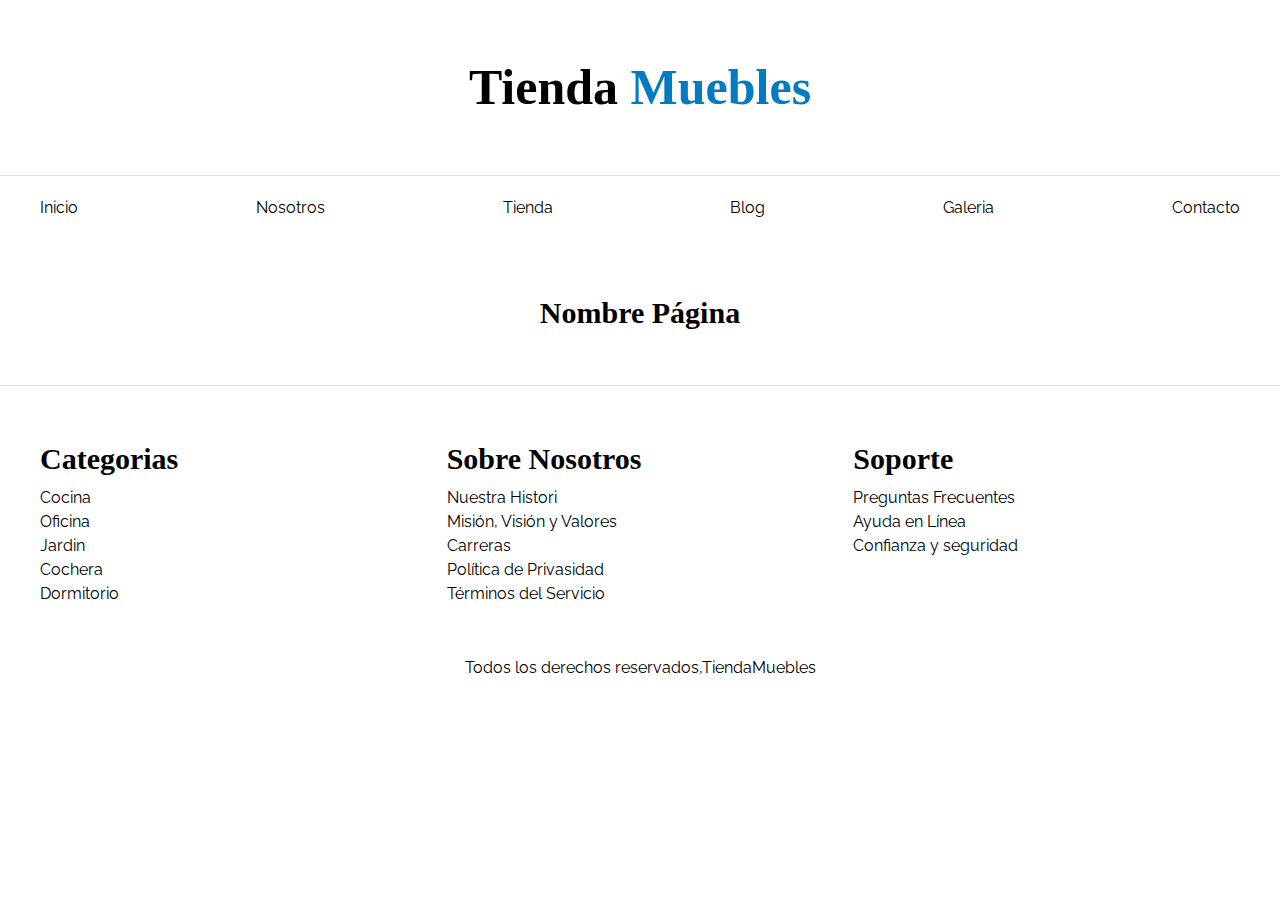
<file: ecommercer/base.html>
<!DOCTYPE html>
<html lang="es">
<head>
    <meta charset="UTF-8">
    <meta name="viewport" content="width=device-width, initial-scale=1.0">
    <title>Ecommers</title>
    <link rel="stylesheet" href="CSS/normalize.css">
    <link rel="preconnect" href="https://fonts.googleapis.com">
    <link rel="preconnect" href="https://fonts.gstatic.com" crossorigin>
    <link href="https://fonts.googleapis.com/css2?family=Raleway:ital,wght@0,100..900;1,100..900&display=swap" rel="stylesheet">
    <link rel="stylesheet" href="CSS/app.css">
</head>
<body>
    <!-- header Aveces incluye inf de cuando fue publicado algo  -->
    <header>
        <h1 class="nombre-sitio">Tienda <span> Muebles </span></h1>
    </header>

    <div class="contenedor-navegacion">
        <nav class="nav-principal contenedor">
            <a href="index.html">Inicio </a>
            <a href="nosotros.html">Nosotros</a>
            <a href="tienda.html">Tienda</a>
            <a href="blog.html">Blog</a>
            <a href="galeria.html">Galeria</a>
            <a href="contacto.html">Contacto</a>
        </nav>
    </div>

    

    
    <main class="contenido-principal contenedor">
        <h2 class="text-center">Nombre Página </h2>
        
    </main>  

    
    
    <footer class="side-footer">
        <div class="grid-footer contenedor">
            <div>
                <h3>Categorias</h3>
                <nav class="footer-menu">
                    <a href="#">Cocina</a>
                    <a href="#">Oficina</a>
                    <a href="#">Jardin</a>
                    <a href="#">Cochera</a>
                    <a href="#">Dormitorio</a>
                </nav>
            </div>
            <div>
                <h3>Sobre Nosotros</h3>
                <nav class="footer-menu">
                    <a href="#">Nuestra Histori</a>
                    <a href="#">Misión, Visión y Valores</a>
                    <a href="#">Carreras</a>
                    <a href="#">Política de Privasidad</a>
                    <a href="#">Términos del Servicio</a>
                </nav>
            </div>
            <div>
                <h3>Soporte</h3>
                <nav class="footer-menu">
                    <a href="#">Preguntas Frecuentes</a>
                    <a href="#">Ayuda en Línea</a>
                    <a href="#">Confianza y seguridad</a>
                </nav>
            </div>
        </div>
        <p class="copyright">Todos los derechos reservados,TiendaMuebles</p>
    </footer>
    
</body>
</html>
</file>
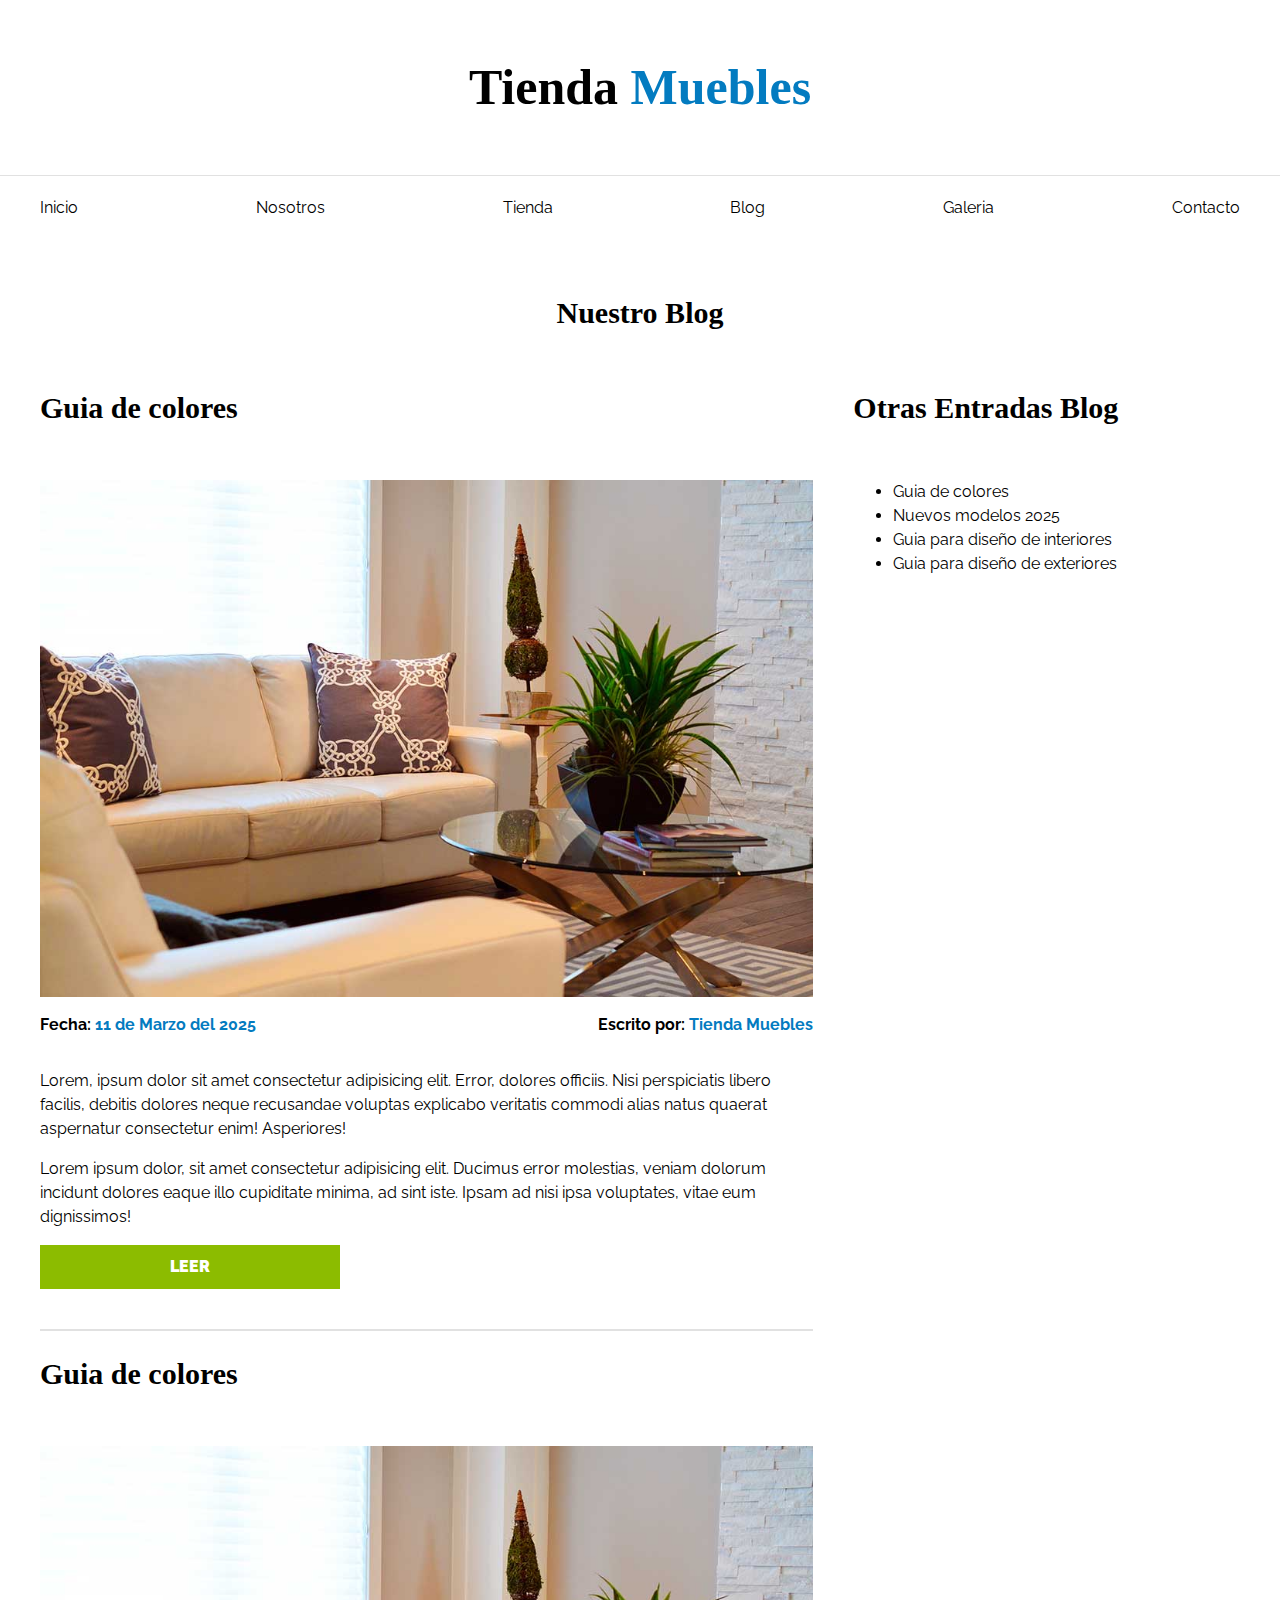
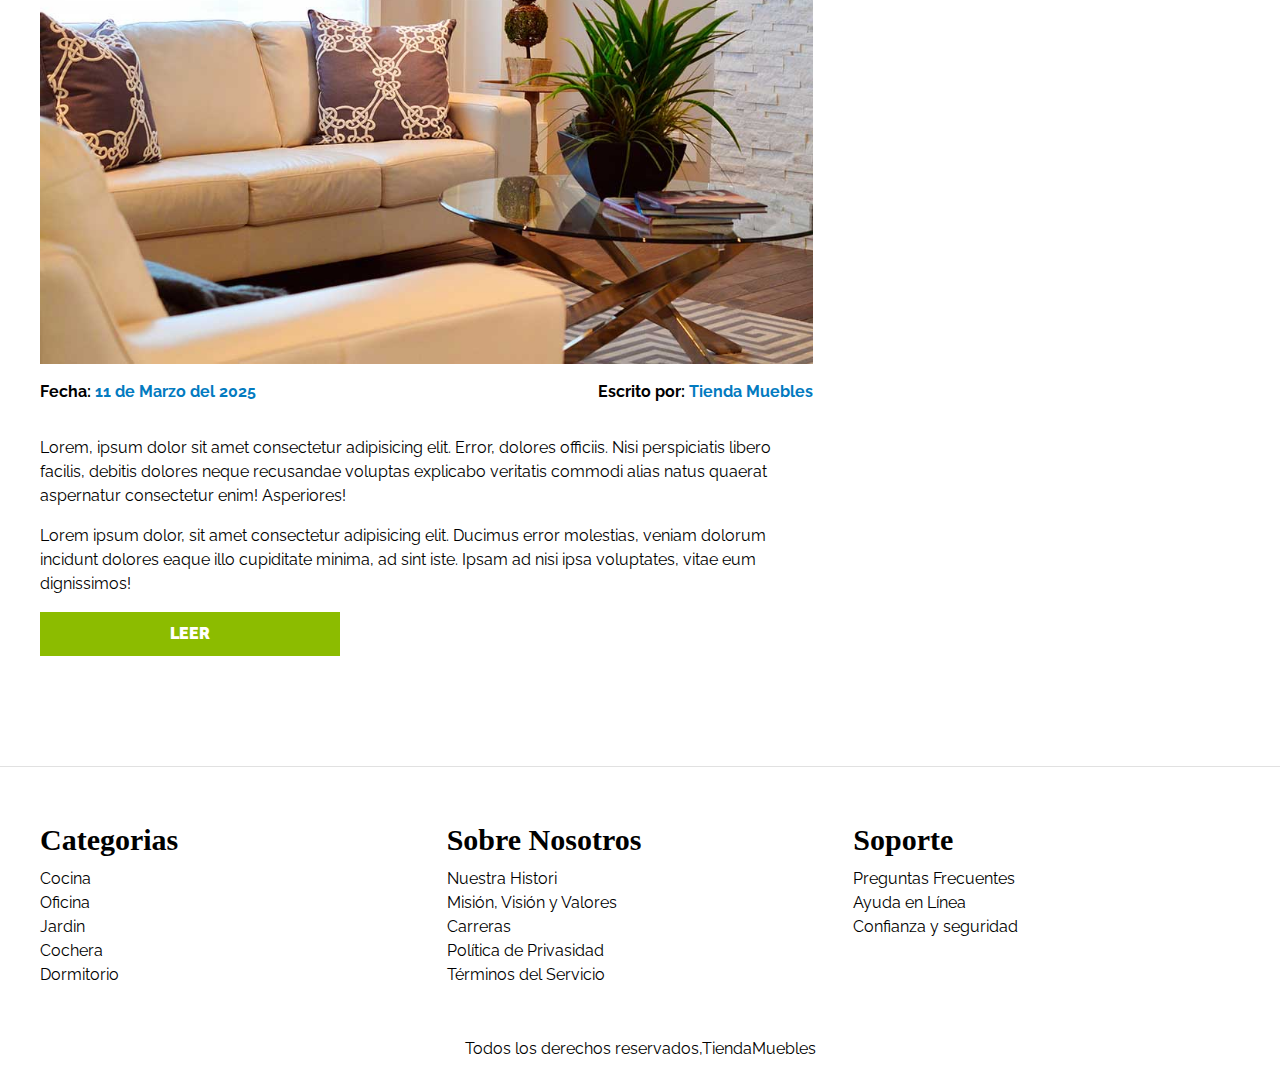
<file: ecommercer/blog.html>
<!DOCTYPE html>
<html lang="es">
<head>
    <meta charset="UTF-8">
    <meta name="viewport" content="width=device-width, initial-scale=1.0">
    <title>Ecomers-Blog</title>
    <link rel="stylesheet" href="CSS/normalize.css">
    <link rel="preconnect" href="https://fonts.googleapis.com">
    <link rel="preconnect" href="https://fonts.gstatic.com" crossorigin>
    <link href="https://fonts.googleapis.com/css2?family=Raleway:ital,wght@0,100..900;1,100..900&display=swap" rel="stylesheet">
    <link rel="stylesheet" href="CSS/app.css">
</head>
<body>
    <!-- header Aveces incluye inf de cuando fue publicado algo  -->
    <header>
        <h1 class="nombre-sitio">Tienda <span> Muebles </span></h1>
    </header>

    <div class="contenedor-navegacion">
        <nav class="nav-principal contenedor">
            <a href="index.html">Inicio </a>
            <a href="nosotros.html">Nosotros</a>
            <a href="tienda.html">Tienda</a>
            <a href="blog.html">Blog</a>
            <a href="galeria.html">Galeria</a>
            <a href="contacto.html">Contacto</a>
        </nav>
    </div>
    <main class="contenido-principal contenedor">
        <h2 class="text-center">Nuestro Blog </h2>

        <section class="contenedor-blog">
            <div class="blog">
                <article class="entrada">
                    <h2>Guia de colores</h2>
                    <div class="imagen">
                        <img src="img/nosotros.jpg" alt="imagen blog">
                    </div>
                    <div class="entrada-meta">
                        <p>Fecha: <span>11 de Marzo del 2025</span></p>
                        <p>Escrito por: <span>Tienda Muebles</span></p>
                    </div>
                    <div class="entrada-blog">
                        <p>Lorem, ipsum dolor sit amet consectetur adipisicing elit. Error, dolores officiis. Nisi perspiciatis libero facilis, debitis dolores neque recusandae voluptas explicabo veritatis commodi alias natus quaerat aspernatur consectetur enim! Asperiores!</p>

                        <p>Lorem ipsum dolor, sit amet consectetur adipisicing elit. Ducimus error molestias, veniam dolorum incidunt dolores eaque illo cupiditate minima, ad sint iste. Ipsam ad nisi ipsa voluptates, vitae eum dignissimos!</p>
                    </div>
                    <a href="entrada.html" class="btn max-width-30">Leer</a>
                </article>

                <article class="entrada">
                    <h2>Guia de colores</h2>
                    <div class="imagen">
                        <img src="img/nosotros.jpg" alt="imagen blog">
                    </div>
                    <div class="entrada-meta">
                        <p>Fecha: <span>11 de Marzo del 2025</span></p>
                        <p>Escrito por: <span>Tienda Muebles</span></p>
                    </div>
                    <div class="entrada-blog">
                        <p>Lorem, ipsum dolor sit amet consectetur adipisicing elit. Error, dolores officiis. Nisi perspiciatis libero facilis, debitis dolores neque recusandae voluptas explicabo veritatis commodi alias natus quaerat aspernatur consectetur enim! Asperiores!</p>

                        <p>Lorem ipsum dolor, sit amet consectetur adipisicing elit. Ducimus error molestias, veniam dolorum incidunt dolores eaque illo cupiditate minima, ad sint iste. Ipsam ad nisi ipsa voluptates, vitae eum dignissimos!</p>
                    </div>
                    <a href="entrada.html" class="btn max-width-30">Leer</a>
                </article>
            </div>
            <aside>
                <h3>Otras Entradas Blog</h3>
                <ul>
                    <li><a href="entrada.html">Guia de colores</a></li>
                    <li><a href="entrada.html">Nuevos modelos 2025</a></li>
                    <li><a href="entrada.html">Guia para diseño de interiores</a></li>
                    <li><a href="entrada.html">Guia para diseño de exteriores</a></li>
                </ul>
            </aside>
        </section>
    </main>  

    <footer class="side-footer">
        <div class="grid-footer contenedor">
            <div>
                <h3>Categorias</h3>
                <nav class="footer-menu">
                    <a href="#">Cocina</a>
                    <a href="#">Oficina</a>
                    <a href="#">Jardin</a>
                    <a href="#">Cochera</a>
                    <a href="#">Dormitorio</a>
                </nav>
            </div>
            <div>
                <h3>Sobre Nosotros</h3>
                <nav class="footer-menu">
                    <a href="#">Nuestra Histori</a>
                    <a href="#">Misión, Visión y Valores</a>
                    <a href="#">Carreras</a>
                    <a href="#">Política de Privasidad</a>
                    <a href="#">Términos del Servicio</a>
                </nav>
            </div>
            <div>
                <h3>Soporte</h3>
                <nav class="footer-menu">
                    <a href="#">Preguntas Frecuentes</a>
                    <a href="#">Ayuda en Línea</a>
                    <a href="#">Confianza y seguridad</a>
                </nav>
            </div>
        </div>
        <p class="copyright">Todos los derechos reservados,TiendaMuebles</p>
    </footer>
    
</body>
</html>
</file>
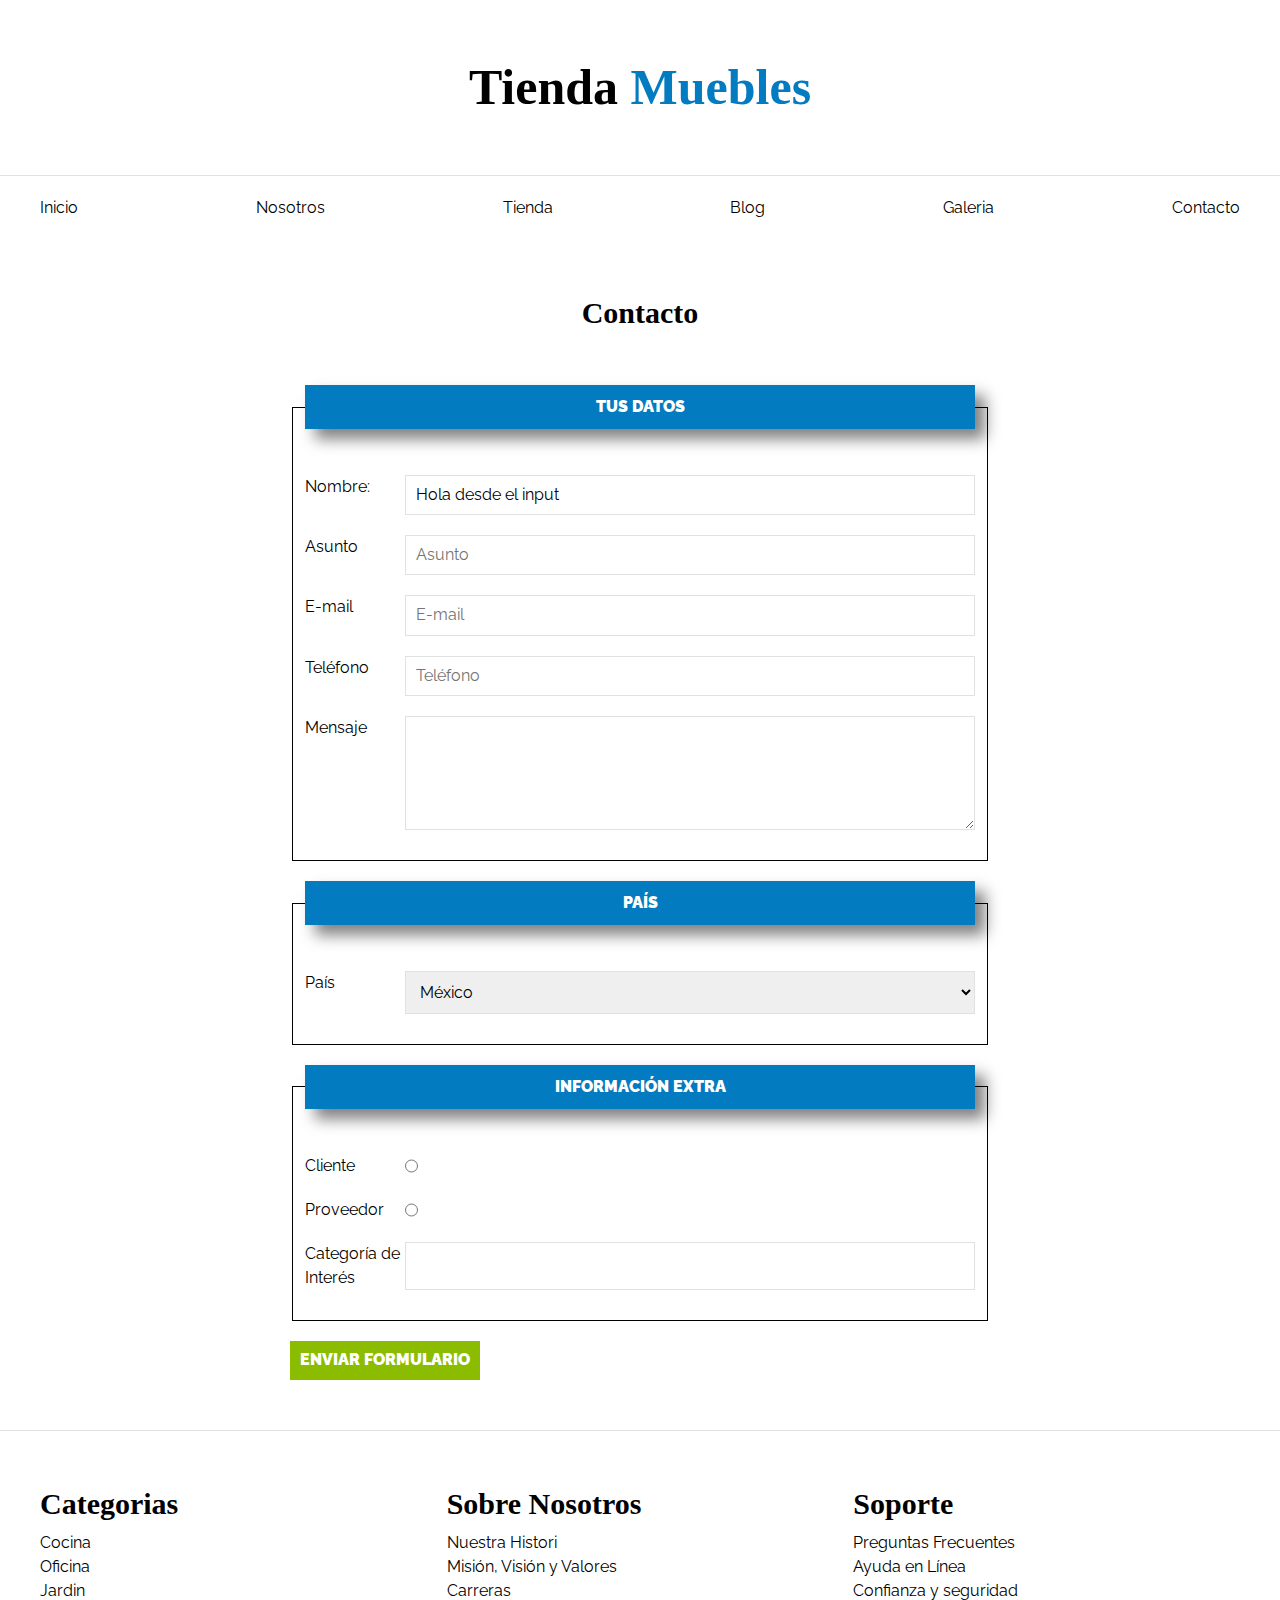
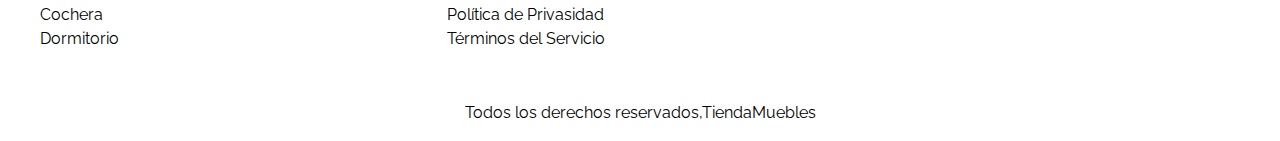
<file: ecommercer/contacto.html>
<!DOCTYPE html>
<html lang="es">
<head>
    <meta charset="UTF-8">
    <meta name="viewport" content="width=device-width, initial-scale=1.0">
    <title>Ecommers-Contacto</title>
    <link rel="stylesheet" href="CSS/normalize.css">
    <link rel="preconnect" href="https://fonts.googleapis.com">
    <link rel="preconnect" href="https://fonts.gstatic.com" crossorigin>
    <link href="https://fonts.googleapis.com/css2?family=Raleway:ital,wght@0,100..900;1,100..900&display=swap" rel="stylesheet">
    <link rel="stylesheet" href="CSS/app.css">
</head>
<body>
    <!-- header Aveces incluye inf de cuando fue publicado algo  -->
    <header>
        <h1 class="nombre-sitio">Tienda <span> Muebles </span></h1>
    </header>

    <div class="contenedor-navegacion">
        <nav class="nav-principal contenedor">
            <a href="index.html">Inicio </a>
            <a href="nosotros.html">Nosotros</a>
            <a href="tienda.html">Tienda</a>
            <a href="blog.html">Blog</a>
            <a href="galeria.html">Galeria</a>
            <a href="contacto.html">Contacto</a>
        </nav>
    </div>

    

    
    <main class="contenido-principal contenedor">
        <h2 class="text-center">Contacto </h2>
        
        <form class="formulario">
            <fieldset>
                <legend>Tus datos</legend>
                <div class="campo">
                    <label for="nombre">Nombre: </label>
                    <!-- value="" agrega un texto predefinido  -->
                    <!-- <input value="Hola desde el input" id="nombre" type="text" placeholder="Coloca tu nombre"> -->
                    <input value="Hola desde el input" id="nombre" type="text" placeholder="Coloca tu nombre" required>
                </div>

                <div class="campo">
                    <label for="asunto">Asunto </label>
                    <input id="asunto" type="text" placeholder="Asunto" required>
                </div>

                <div class="campo">
                    <label for="email">E-mail</label>
                    <input id="email" type="email" placeholder="E-mail">
                </div>

                <div class="campo">
                    <label for="tel">Teléfono</label>
                    <input id="tel" type="tel" placeholder="Teléfono">
                </div>

                <div class="campo">
                    <label for="mensaje">Mensaje</label>
                    <!-- textarea si tiene etiqueta de cierre -->
                    <textarea id="mensaje" rows="5" cols="10"></textarea>
                </div>
            </fieldset>

            <fieldset>
                <legend>País</legend>
                <div class="campo">
                    <label for="pais">País</label>
                    <select name="" id="pais">
                        <option disabled>--Seleccione--</option>
                        <option value="MX" selected>México</option>
                        <option value="PR">Perú</option>
                        <option value="CO">Colombia</option>
                        <option value="AR">Argentina</option>
                        <option value="ES">España</option>
                        <option value="CL">Chile</option>
                    </select>
                </div>
            </fieldset>

            <fieldset>
                <legend>Información extra</legend>
                <div class="campo">
                    <label for="cliente">Cliente</label>
                    <input id="cliente" type="radio" name="tipo">
                </div>

                <div class="campo">
                    <label for="proveedor">Proveedor</label>
                    <input id="proveedor" type="radio" name="tipo">
                </div>

                <div class="campo">
                    <label for="categoria">Categoría de Interés</label>
                    <input list="categorias" name="categorias">
                    <datalist id="categorias">
                        <option value="Cocina">
                        <option value="Sala">
                        <option value="Cuarto">
                        <option value="Oficina">
                        <option value="Televisión">
                        <option value="Sala de estar">
                    </datalist>
                </div>
            </fieldset>

            <input class="btn" type="submit" value="Enviar Formulario">
            <!-- Tambien se puede usar un button -->
            <!-- <button type="submit">Enviar Formulario</button> -->
        </form>
    </main>   
    
    <footer class="side-footer">
        <div class="grid-footer contenedor">
            <div>
                <h3>Categorias</h3>
                <nav class="footer-menu">
                    <a href="#">Cocina</a>
                    <a href="#">Oficina</a>
                    <a href="#">Jardin</a>
                    <a href="#">Cochera</a>
                    <a href="#">Dormitorio</a>
                </nav>
            </div>
            <div>
                <h3>Sobre Nosotros</h3>
                <nav class="footer-menu">
                    <a href="#">Nuestra Histori</a>
                    <a href="#">Misión, Visión y Valores</a>
                    <a href="#">Carreras</a>
                    <a href="#">Política de Privasidad</a>
                    <a href="#">Términos del Servicio</a>
                </nav>
            </div>
            <div>
                <h3>Soporte</h3>
                <nav class="footer-menu">
                    <a href="#">Preguntas Frecuentes</a>
                    <a href="#">Ayuda en Línea</a>
                    <a href="#">Confianza y seguridad</a>
                </nav>
            </div>
        </div>
        <p class="copyright">Todos los derechos reservados,TiendaMuebles</p>
    </footer>
    
</body>
</html>
</file>
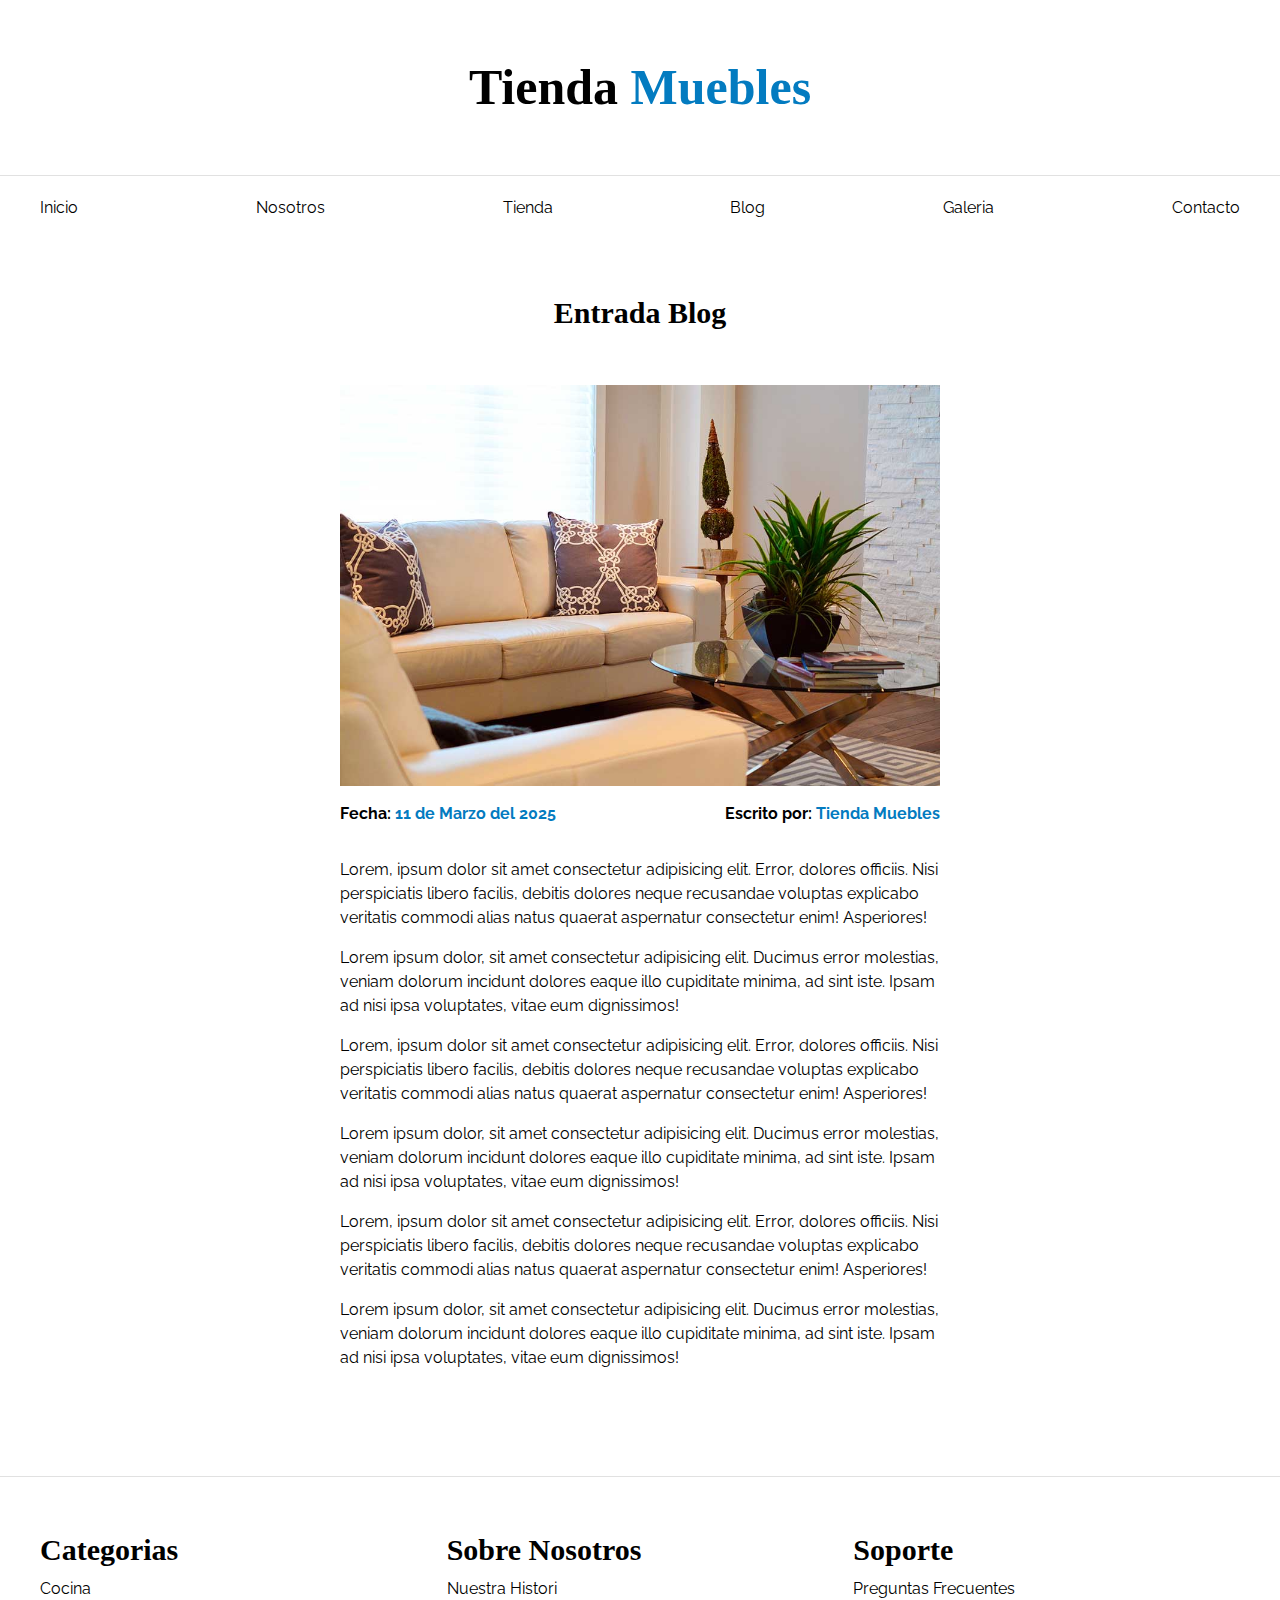
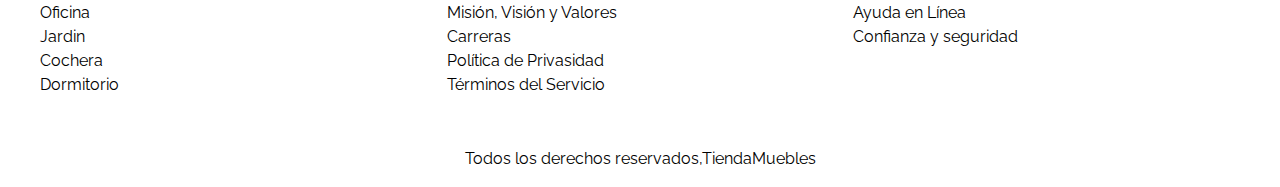
<file: ecommercer/entrada.html>
<!DOCTYPE html>
<html lang="es">
<head>
    <meta charset="UTF-8">
    <meta name="viewport" content="width=device-width, initial-scale=1.0">
    <title>Ecommers Entrada - Blog</title>
    <link rel="stylesheet" href="CSS/normalize.css">
    <link rel="preconnect" href="https://fonts.googleapis.com">
    <link rel="preconnect" href="https://fonts.gstatic.com" crossorigin>
    <link href="https://fonts.googleapis.com/css2?family=Raleway:ital,wght@0,100..900;1,100..900&display=swap" rel="stylesheet">
    <link rel="stylesheet" href="CSS/app.css">
</head>
<body>
    <!-- header Aveces incluye inf de cuando fue publicado algo  -->
    <header>
        <h1 class="nombre-sitio">Tienda <span> Muebles </span></h1>
    </header>

    <div class="contenedor-navegacion">
        <nav class="nav-principal contenedor">
            <a href="index.html">Inicio </a>
            <a href="nosotros.html">Nosotros</a>
            <a href="tienda.html">Tienda</a>
            <a href="blog.html">Blog</a>
            <a href="galeria.html">Galeria</a>
            <a href="contacto.html">Contacto</a>
        </nav>
    </div>

    
    <main class="contenido-principal contenedor">
        <h2 class="text-center">Entrada Blog </h2>

        <article class="entrada contenido-entrada-blog">
            <div class="imagen">
                <img src="img/nosotros.jpg" alt="imagen blog">
            </div>
            <div class="entrada-meta">
                <p>Fecha: <span>11 de Marzo del 2025</span></p>
                <p>Escrito por: <span>Tienda Muebles</span></p>
            </div>
            <div class="entrada-blog">
                <p>Lorem, ipsum dolor sit amet consectetur adipisicing elit. Error, dolores officiis. Nisi perspiciatis libero facilis, debitis dolores neque recusandae voluptas explicabo veritatis commodi alias natus quaerat aspernatur consectetur enim! Asperiores!</p>

                <p>Lorem ipsum dolor, sit amet consectetur adipisicing elit. Ducimus error molestias, veniam dolorum incidunt dolores eaque illo cupiditate minima, ad sint iste. Ipsam ad nisi ipsa voluptates, vitae eum dignissimos!</p>
                <p>Lorem, ipsum dolor sit amet consectetur adipisicing elit. Error, dolores officiis. Nisi perspiciatis libero facilis, debitis dolores neque recusandae voluptas explicabo veritatis commodi alias natus quaerat aspernatur consectetur enim! Asperiores!</p>

                <p>Lorem ipsum dolor, sit amet consectetur adipisicing elit. Ducimus error molestias, veniam dolorum incidunt dolores eaque illo cupiditate minima, ad sint iste. Ipsam ad nisi ipsa voluptates, vitae eum dignissimos!</p>
                
                <p>Lorem, ipsum dolor sit amet consectetur adipisicing elit. Error, dolores officiis. Nisi perspiciatis libero facilis, debitis dolores neque recusandae voluptas explicabo veritatis commodi alias natus quaerat aspernatur consectetur enim! Asperiores!</p>

                <p>Lorem ipsum dolor, sit amet consectetur adipisicing elit. Ducimus error molestias, veniam dolorum incidunt dolores eaque illo cupiditate minima, ad sint iste. Ipsam ad nisi ipsa voluptates, vitae eum dignissimos!</p>
            </div>
        </article>
        
    </main>  

    
    
    <footer class="side-footer">
        <div class="grid-footer contenedor">
            <div>
                <h3>Categorias</h3>
                <nav class="footer-menu">
                    <a href="#">Cocina</a>
                    <a href="#">Oficina</a>
                    <a href="#">Jardin</a>
                    <a href="#">Cochera</a>
                    <a href="#">Dormitorio</a>
                </nav>
            </div>
            <div>
                <h3>Sobre Nosotros</h3>
                <nav class="footer-menu">
                    <a href="#">Nuestra Histori</a>
                    <a href="#">Misión, Visión y Valores</a>
                    <a href="#">Carreras</a>
                    <a href="#">Política de Privasidad</a>
                    <a href="#">Términos del Servicio</a>
                </nav>
            </div>
            <div>
                <h3>Soporte</h3>
                <nav class="footer-menu">
                    <a href="#">Preguntas Frecuentes</a>
                    <a href="#">Ayuda en Línea</a>
                    <a href="#">Confianza y seguridad</a>
                </nav>
            </div>
        </div>
        <p class="copyright">Todos los derechos reservados,TiendaMuebles</p>
    </footer>
    
</body>
</html>
</file>
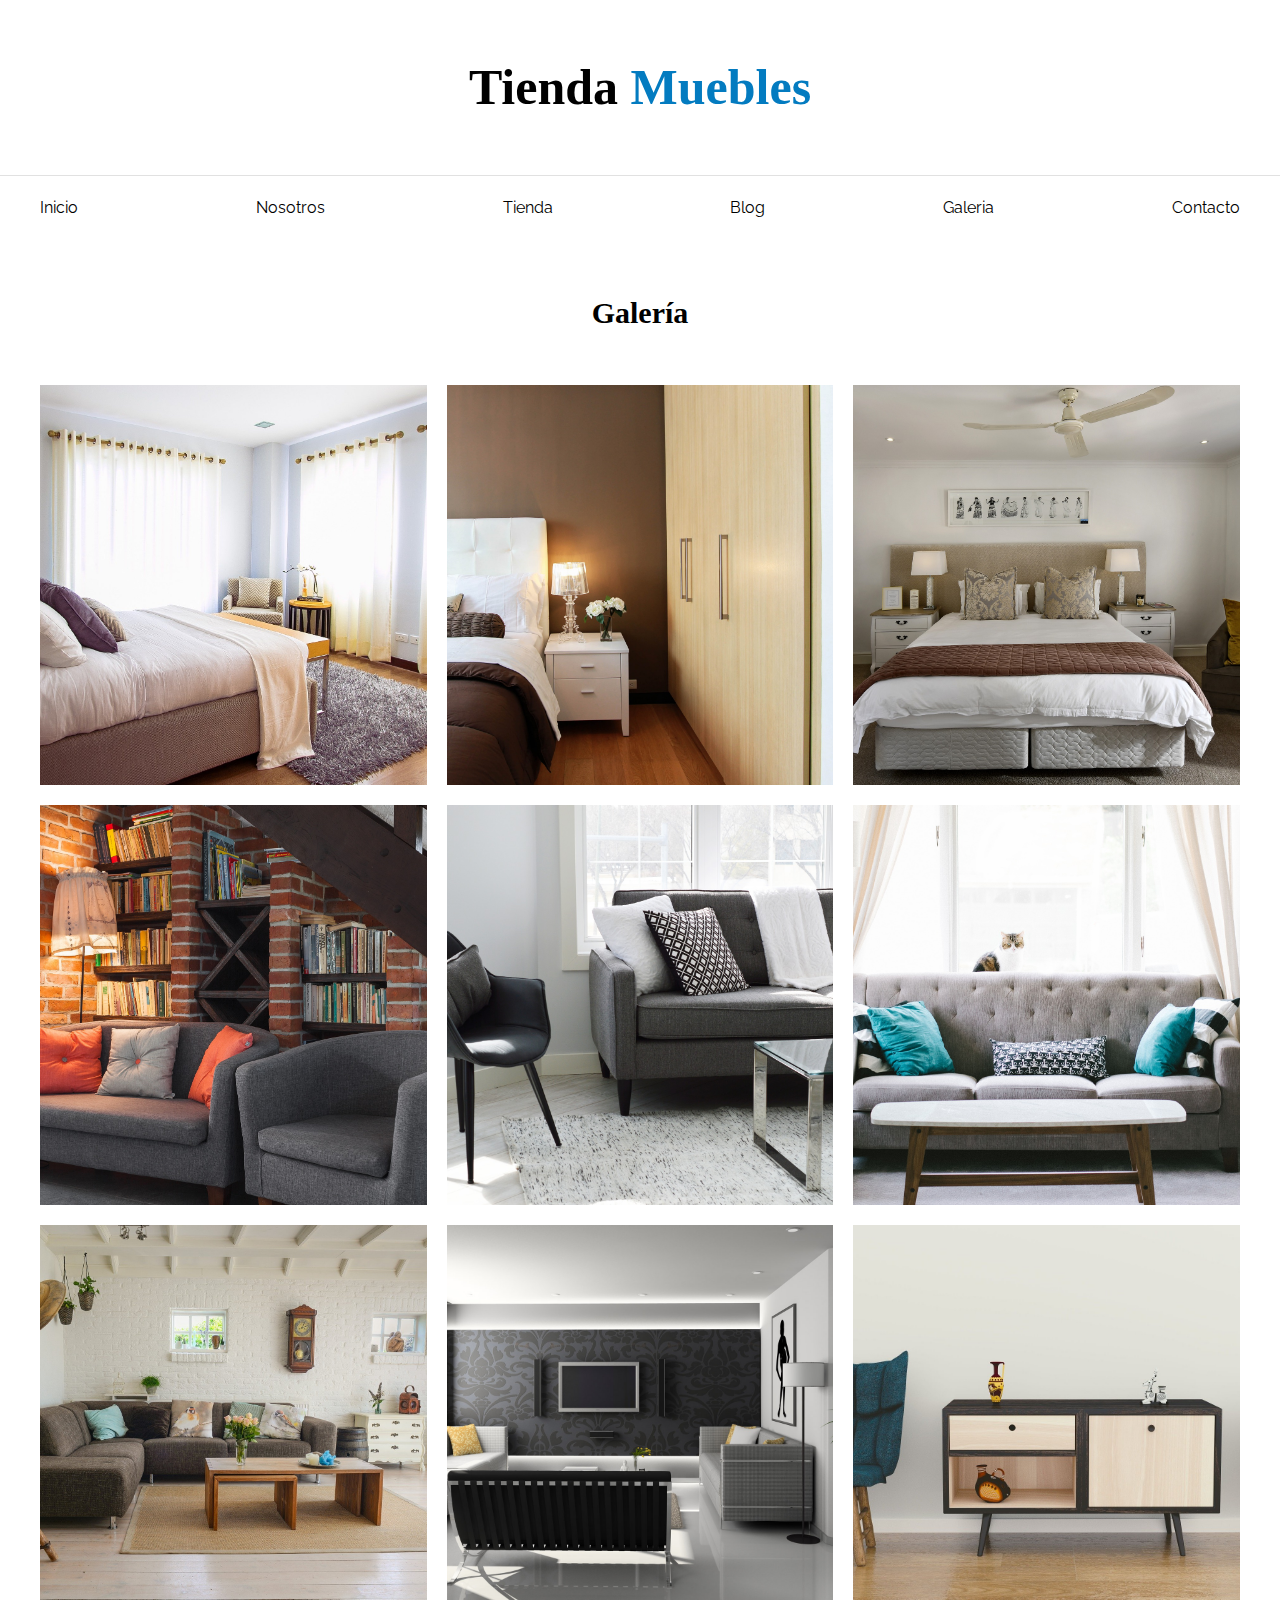
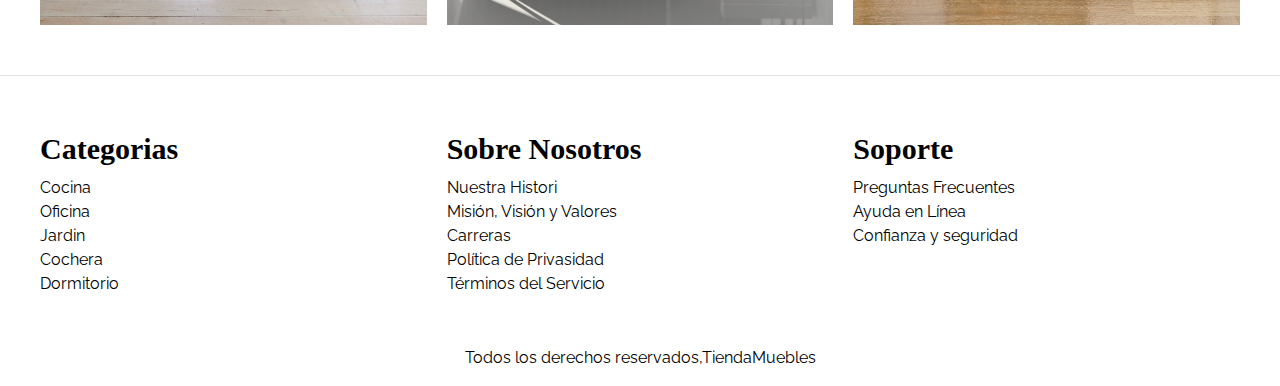
<file: ecommercer/galeria.html>
<!DOCTYPE html>
<html lang="es">
<head>
    <meta charset="UTF-8">
    <meta name="viewport" content="width=device-width, initial-scale=1.0">
    <title>Ecommers Galería</title>
    <link rel="stylesheet" href="CSS/normalize.css">
    <link rel="preconnect" href="https://fonts.googleapis.com">
    <link rel="preconnect" href="https://fonts.gstatic.com" crossorigin>
    <link href="https://fonts.googleapis.com/css2?family=Raleway:ital,wght@0,100..900;1,100..900&display=swap" rel="stylesheet">
    <link rel="stylesheet" href="CSS/app.css">
</head>
<body>
    <!-- header Aveces incluye inf de cuando fue publicado algo  -->
    <header>
        <h1 class="nombre-sitio">Tienda <span> Muebles </span></h1>
    </header>

    <div class="contenedor-navegacion">
        <nav class="nav-principal contenedor">
            <a href="index.html">Inicio </a>
            <a href="nosotros.html">Nosotros</a>
            <a href="tienda.html">Tienda</a>
            <a href="blog.html">Blog</a>
            <a href="galeria.html">Galeria</a>
            <a href="contacto.html">Contacto</a>
        </nav>
    </div>

    

    
    <main class="contenido-principal contenedor">
        <h2 class="text-center">Galería </h2>
        <ul class="galeria">
            <li><a href="img/galeria_01.jpg"><img src="img/galeria_01.jpg" alt="Imagen galeria"></a></li>
            <li><a href="img/galeria_02.jpg"><img src="img/galeria_02.jpg" alt="Imagen galeria"></a></li>
            <li><a href="img/galeria_03.jpg"><img src="img/galeria_03.jpg" alt="Imagen galeria"></a></li>
            <li><a href="img/galeria_04.jpg"><img src="img/galeria_04.jpg" alt="Imagen galeria"></a></li>
            <li><a href="img/galeria_05.jpg"><img src="img/galeria_05.jpg" alt="Imagen galeria"></a></li>
            <li><a href="img/galeria_06.jpg"><img src="img/galeria_06.jpg" alt="Imagen galeria"></a></li>
            <li><a href="img/galeria_07.jpg"><img src="img/galeria_07.jpg" alt="Imagen galeria"></a></li>
            <li><a href="img/galeria_08.jpg"><img src="img/galeria_08.jpg" alt="Imagen galeria"></a></li>
            <li><a href="img/galeria_09.jpg"><img src="img/galeria_09.jpg" alt="Imagen galeria"></a></li>
        </ul>
    </main>  

    
    
    <footer class="side-footer">
        <div class="grid-footer contenedor">
            <div>
                <h3>Categorias</h3>
                <nav class="footer-menu">
                    <a href="#">Cocina</a>
                    <a href="#">Oficina</a>
                    <a href="#">Jardin</a>
                    <a href="#">Cochera</a>
                    <a href="#">Dormitorio</a>
                </nav>
            </div>
            <div>
                <h3>Sobre Nosotros</h3>
                <nav class="footer-menu">
                    <a href="#">Nuestra Histori</a>
                    <a href="#">Misión, Visión y Valores</a>
                    <a href="#">Carreras</a>
                    <a href="#">Política de Privasidad</a>
                    <a href="#">Términos del Servicio</a>
                </nav>
            </div>
            <div>
                <h3>Soporte</h3>
                <nav class="footer-menu">
                    <a href="#">Preguntas Frecuentes</a>
                    <a href="#">Ayuda en Línea</a>
                    <a href="#">Confianza y seguridad</a>
                </nav>
            </div>
        </div>
        <p class="copyright">Todos los derechos reservados,TiendaMuebles</p>
    </footer>
    
</body>
</html>
</file>
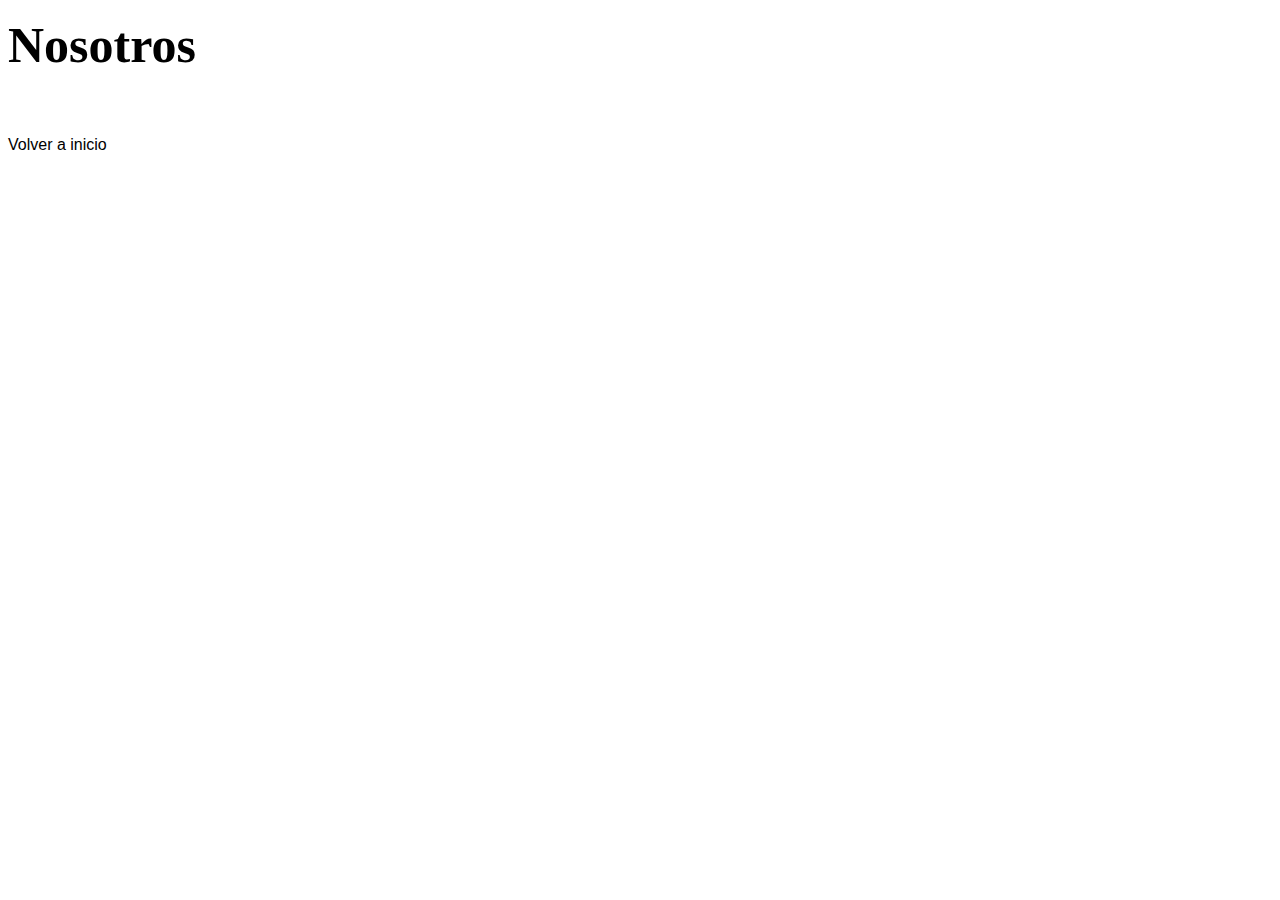
<file: ecommercer/nosotros.html>
<!DOCTYPE html>
<html lang="en">
<head>
    <meta charset="UTF-8">
    <meta name="viewport" content="width=device-width, initial-scale=1.0">
    <title>Document</title>
    <link rel="stylesheet" href="CSS/app.css">
</head>
<body>
    <h1>Nosotros</h1>
    <a href="index.html">Volver a inicio</a>
    
</body>
</html>
</file>
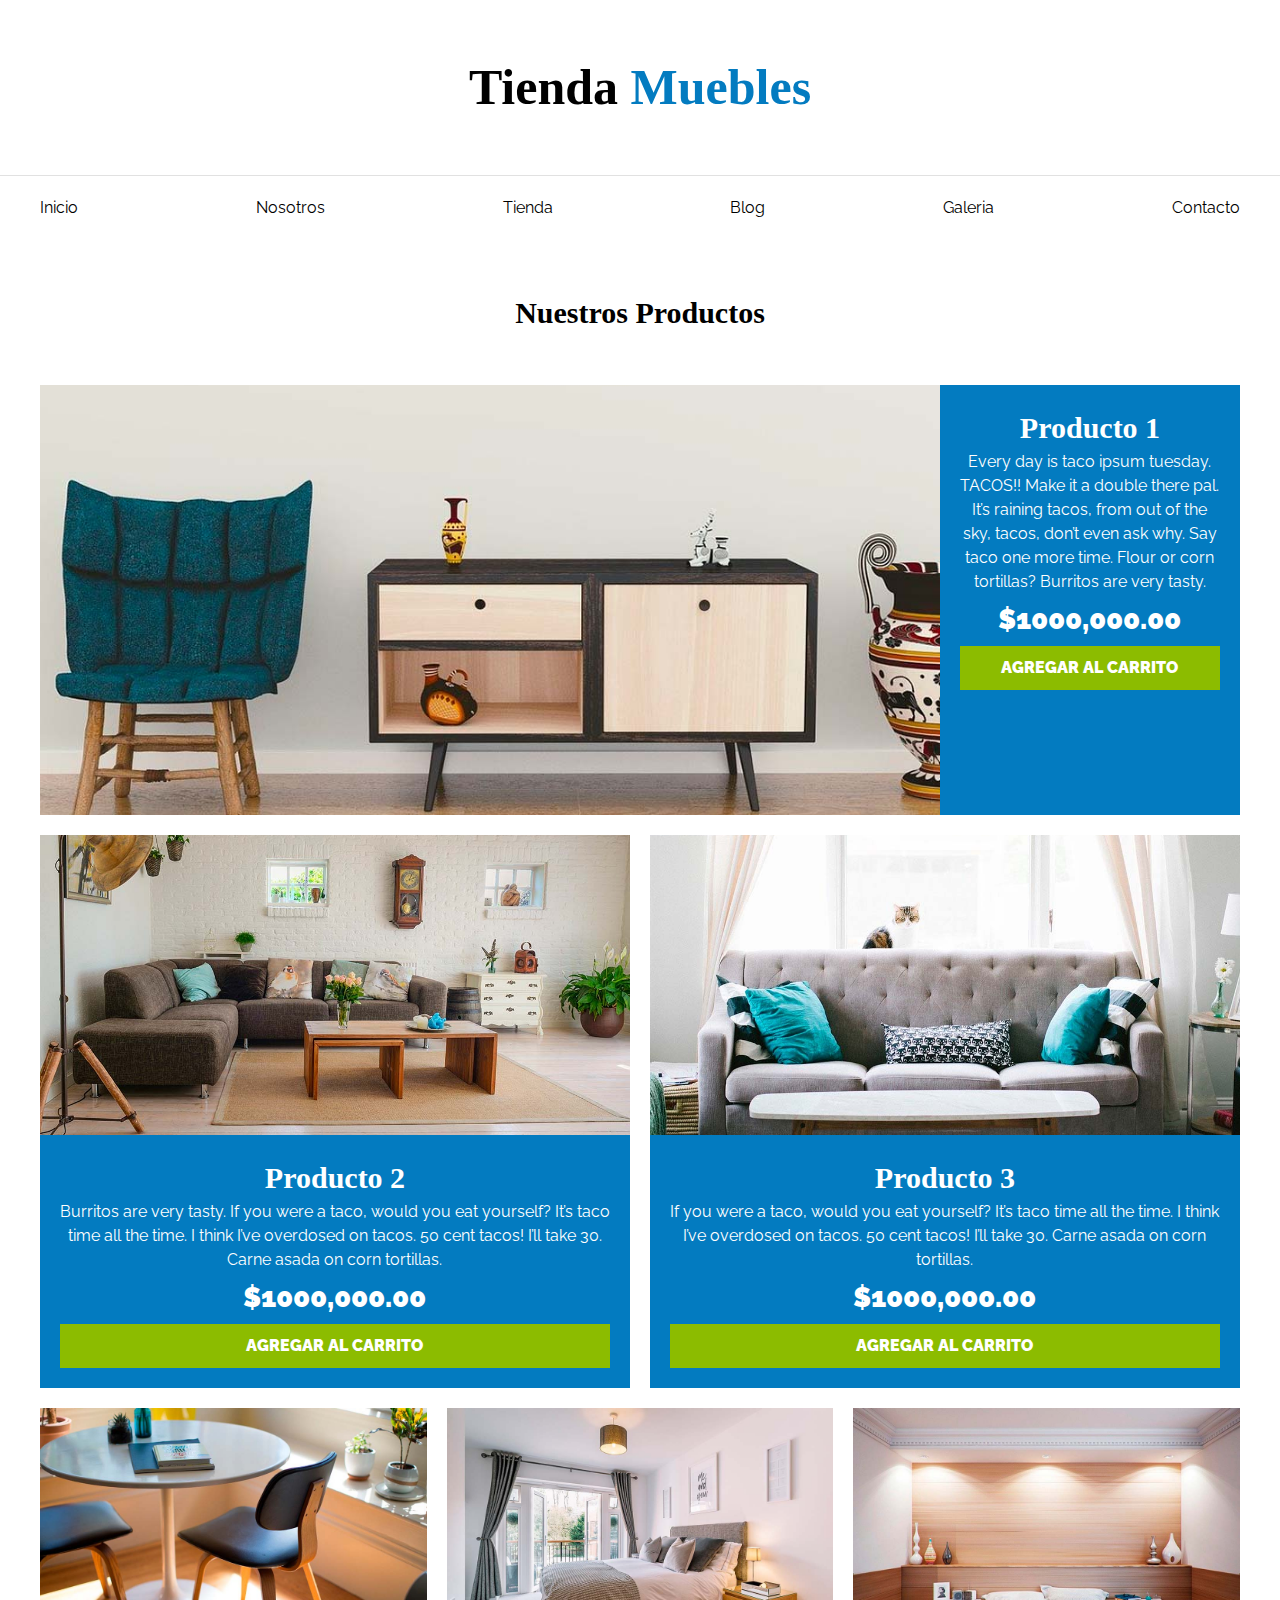
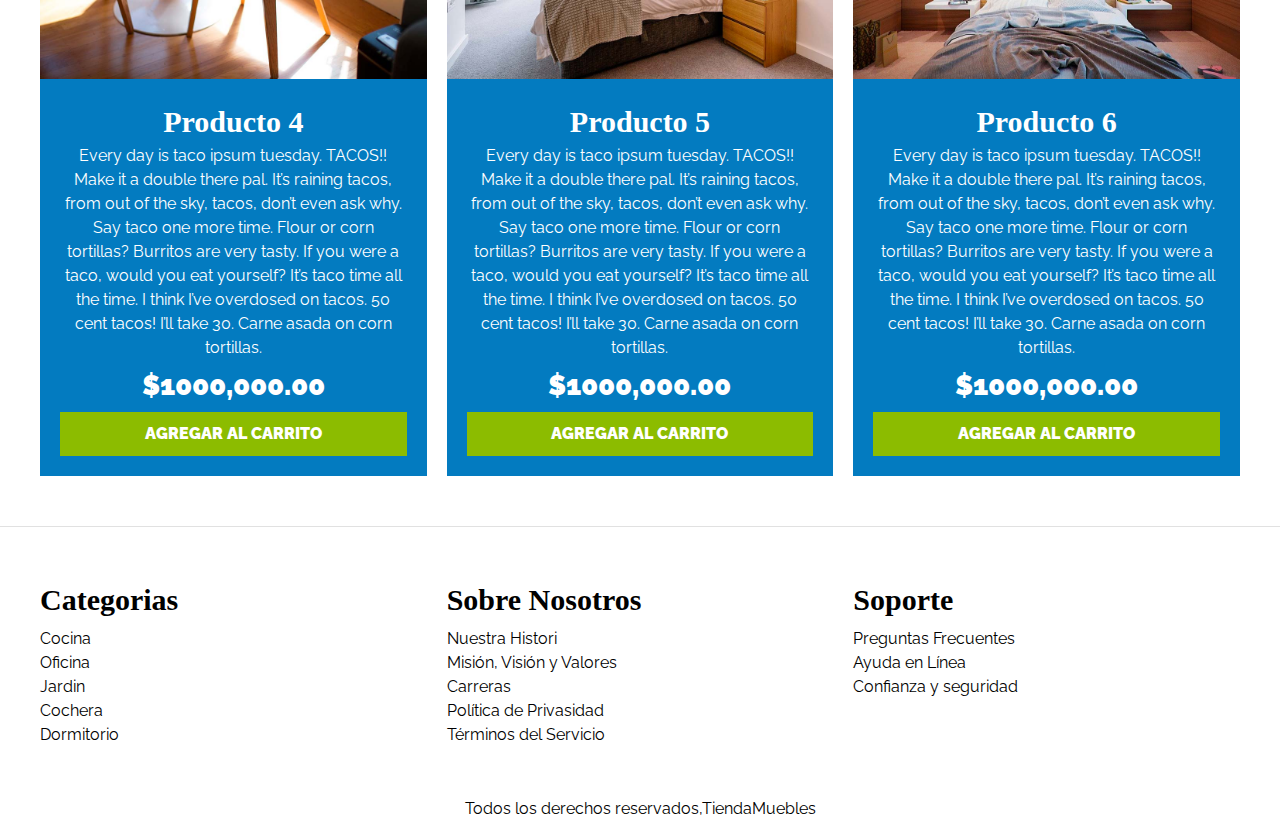
<file: ecommercer/tienda.html>
<!DOCTYPE html>
<html lang="es">
<head>
    <meta charset="UTF-8">
    <meta name="viewport" content="width=device-width, initial-scale=1.0">
    <title>Online Store</title>
    <link rel="stylesheet" href="CSS/normalize.css">
    <link rel="preconnect" href="https://fonts.googleapis.com">
    <link rel="preconnect" href="https://fonts.gstatic.com" crossorigin>
    <link href="https://fonts.googleapis.com/css2?family=Raleway:ital,wght@0,100..900;1,100..900&display=swap" rel="stylesheet">
    <link rel="stylesheet" href="CSS/app.css">
</head>
<body>
    <!-- header Aveces incluye inf de cuando fue publicado algo  -->
    <header>
        <h1 class="nombre-sitio">Tienda <span> Muebles </span></h1>
    </header>

    <div class="contenedor-navegacion">
        <nav class="nav-principal contenedor">
            <a href="index.html">Inicio </a>
            <a href="nosotros.html">Nosotros</a>
            <a href="tienda.html">Tienda</a>
            <a href="blog.html">Blog</a>
            <a href="galeria.html">Galeria</a>
            <a href="contacto.html">Contacto</a>
        </nav>
    </div>

    <main class="contenido-principal contenedor">
        <h2 class="text-center">Nuestros Productos</h2>
        <!-- generar una lista con ul, ol y dentro del ul o ol un  li -->   
        <!-- <ul>
            <li></li>
        </ul> -->
        
        <!-- Uso div dentro de otro div para simular una lista o un contenedor de los elementos -->
        <div class="listado-productos">
            <div class="producto">
                <img src="img/producto1.jpg" alt="Imagen Producto 1">
                <div class="texto-producto">
                    <h3>Producto 1</h3>
                    <p>Every day is taco ipsum tuesday. TACOS!! Make it a double there pal. It’s raining tacos, from out of the sky, tacos, don’t even ask why. Say taco one more time. Flour or corn tortillas? Burritos are very tasty.</p>
                    <p class="precio">$1000,000.00</p>
                    
                    <!-- dos formas de crear un boton  -->
                    <a class="btn" href="#">Agregar al carrito</a>
                    <!-- <button type="button">Agregra al carrito</button> -->
                </div>
            </div>
            <div class="producto">
                <img src="img/producto2.jpg" alt="Imagen Producto 2">
                <div class="texto-producto">
                    <h3>Producto 2</h3>
                    <p>Burritos are very tasty. If you were a taco, would you eat yourself? It’s taco time all the time. I think I’ve overdosed on tacos. 50 cent tacos! I’ll take 30. Carne asada on corn tortillas. </p>
                    <p class="precio">$1000,000.00</p>
                    
                    <!-- dos formas de crear un boton  -->
                    <a class="btn" href="#">Agregar al carrito</a>
                    <!-- <button type="button">Agregra al carrito</button> -->
                </div>
            </div>
            <div class="producto">
                <img src="img/producto3.jpg" alt="Imagen Producto 3">
                <div class="texto-producto">
                    <h3>Producto 3</h3>
                    <p>If you were a taco, would you eat yourself? It’s taco time all the time. I think I’ve overdosed on tacos. 50 cent tacos! I’ll take 30. Carne asada on corn tortillas. </p>
                    <p class="precio">$1000,000.00</p>
                    
                    <!-- dos formas de crear un boton  -->
                    <a class="btn" href="#">Agregar al carrito</a>
                    <!-- <button type="button">Agregra al carrito</button> -->
                </div>
            </div>
            <div class="producto">
                <img src="img/producto4.jpg" alt="Imagen Producto 4">
                <div class="texto-producto">
                    <h3>Producto 4</h3>
                    <p>Every day is taco ipsum tuesday. TACOS!! Make it a double there pal. It’s raining tacos, from out of the sky, tacos, don’t even ask why. Say taco one more time. Flour or corn tortillas? Burritos are very tasty. If you were a taco, would you eat yourself? It’s taco time all the time. I think I’ve overdosed on tacos. 50 cent tacos! I’ll take 30. Carne asada on corn tortillas. </p>
                    <p class="precio">$1000,000.00</p>
                    
                    <!-- dos formas de crear un boton  -->
                    <a class="btn" href="#">Agregar al carrito</a>
                    <!-- <button type="button">Agregra al carrito</button> -->
                </div>
            </div>
            <div class="producto">
                <img src="img/producto5.jpg" alt="Imagen Producto 5">
                <div class="texto-producto">
                    <h3>Producto 5</h3>
                    <p>Every day is taco ipsum tuesday. TACOS!! Make it a double there pal. It’s raining tacos, from out of the sky, tacos, don’t even ask why. Say taco one more time. Flour or corn tortillas? Burritos are very tasty. If you were a taco, would you eat yourself? It’s taco time all the time. I think I’ve overdosed on tacos. 50 cent tacos! I’ll take 30. Carne asada on corn tortillas. </p>
                    <p class="precio">$1000,000.00</p>
                    
                    <!-- dos formas de crear un boton  -->
                    <a class="btn" href="#">Agregar al carrito</a>
                    <!-- <button type="button">Agregra al carrito</button> -->
                </div>
            </div>
            <div class="producto">
                <img src="img/producto6.jpg" alt="Imagen Producto 6">
                <div class="texto-producto">
                    <h3>Producto 6</h3>
                    <p>Every day is taco ipsum tuesday. TACOS!! Make it a double there pal. It’s raining tacos, from out of the sky, tacos, don’t even ask why. Say taco one more time. Flour or corn tortillas? Burritos are very tasty. If you were a taco, would you eat yourself? It’s taco time all the time. I think I’ve overdosed on tacos. 50 cent tacos! I’ll take 30. Carne asada on corn tortillas. </p>
                    <p class="precio">$1000,000.00</p>
                    
                    <!-- dos formas de crear un boton  -->
                    <a class="btn" href="#">Agregar al carrito</a>
                    <!-- <button type="button">Agregra al carrito</button> -->
                </div>
            </div>
        </div>
    </main>

    <footer class="side-footer">
        <div class="grid-footer contenedor">
            <div>
                <h3>Categorias</h3>
                <nav class="footer-menu">
                    <a href="#">Cocina</a>
                    <a href="#">Oficina</a>
                    <a href="#">Jardin</a>
                    <a href="#">Cochera</a>
                    <a href="#">Dormitorio</a>
                </nav>
            </div>
            <div>
                <h3>Sobre Nosotros</h3>
                <nav class="footer-menu">
                    <a href="#">Nuestra Histori</a>
                    <a href="#">Misión, Visión y Valores</a>
                    <a href="#">Carreras</a>
                    <a href="#">Política de Privasidad</a>
                    <a href="#">Términos del Servicio</a>
                </nav>
            </div>
            <div>
                <h3>Soporte</h3>
                <nav class="footer-menu">
                    <a href="#">Preguntas Frecuentes</a>
                    <a href="#">Ayuda en Línea</a>
                    <a href="#">Confianza y seguridad</a>
                </nav>
            </div>
        </div>
        <p class="copyright">Todos los derechos reservados,TiendaMuebles</p>
    </footer>

</body>
</html>
</file>
<file: 02-flexbox-basicos/css/style.css>
:root {
    --azul: #0071b7;
    --blanco: #FFF;
    --naranja: #ff4f1e;
}
html {
    font-size: 62.5%; /** 1REM = 10pX **/
    box-sizing: border-box;
}
*, *:before, *:after {
    box-sizing: inherit;
}
  

body {
    background-color: var(--azul);
    font-family:  'Lato', sans-serif;
    font-size: 1.6rem;
}

h1, h2 {
    color: var(--blanco);
    text-align: center;
    margin: 5rem 0;
    padding: 1rem;
}
.caja-curso {
    background-color: var(--naranja);
    text-align: center;
    color: var(--blanco);
    padding: 5rem;

}
.caja-curso h1 {
    margin: 0;
}
.caja-curso p {
    font-size: 2.4rem;
}
.caja-curso a {
    font-size: 2.4rem;
    padding: 2rem;
    display: inline-block;
    text-decoration: none;
    color: var(--blanco);
    padding: 0;
}


.contenedor {
    max-width: 120rem;
    margin: 0 auto;
}
.box {
    background-color: var(--naranja);
    color: var(--blanco);
    padding: 5rem;
    display: flex;
    justify-content: center;
    align-items: center;
    font-size: 4rem;
    border: 1rem solid #bb2b03;
}

.contenedor > div {
    background-color: var(--blanco);
    padding: 5rem;
}


/* 1- Inicio del Uso del display flex, se mostrarán de izq a derecha, porque  por default se usa un flex-direction:row; y ese va de izq a der, ejemplo si estamos usando un div en vez de cada uno obtenga una fila se acomodarán en una sola fila  */
.d-flex {
    display: flex;
}


/* 2 flex-direction: column; mostrará el acomodo en columnas */
.d-flex-2 {
    display: flex;
    flex-direction: column;
}

/* 3 Cuando usamos el ->Justify content(con ->direction row) servira para alinear los elementos de manera horizontal  */
.d-flex-3 {
    display: flex;
    justify-content: space-evenly;
}

/* 4 Cuando usanos el ->>Justify content(con ->direction column se modifica o alinear el cointenido de manera vertical) */
.d-flex-4 {
    display: flex;
    flex-direction: column;
    height: 1000px;
    justify-content: space-around;
}


/* 5 se usa "Align Items": para alinear de arriba hacia abajo cuando la direccion es -->(Directio: row;), por default usa align-items: stretch; que es estirar al espacio disponible cada uno de los elementos*/
.d-flex-5 {
    display: flex;
    height: 700px;
    align-items: center;
}

/* 6 se usa "Align Items":para alinear de izq a derecha cuando la direccion es  -->(Direction: column;)*/
.d-flex-6 {
    display: flex;
    flex-direction: column;
    height: 700px;
    align-items: center;
}


/* 7 uso de align-items(de arriba hacia abajo, vertical) y justify-content(de izq a der de manera horizontal usando row y si usamos column se invierte justify-content sera de arriba hacia abajo  y align-items de izquierda a derecha */
.d-flex-7 {
    display: flex;
    /* el uso de ambos cambian all usar row y colum */
    flex-direction: column;
    /* al utililizar display:flex; en automatico usas estos tres argumentos sin escribirlos, ya estan definidos por defecto
    flex-direction: row;
    justify-content: flex-start;
    align-items: stretch; */
    height: 700px;
    /* se aplica de manera horizontal con flex-direction: row; */
    justify-content: flex-start;
    /* se aplica de manera vertical  */
    align-items: flex-start;
}


/* 8 flex-basis afecta o funciona desde los hijos y funciona casi como un width, solo que flex-basis es más flexible ya que si usas flex-basis: 200px y en este ejemplo uno es mas grande, lo que hace es que inicia desde 200px y si un elemento es mas grande no importa que ya flex basis no es tan extricto como el width
flex-basis permite modificar el ancho */
.d-flex-8 {
    display: flex;

}
/* accedemos a los hijos mediante su clase .box */
.d-flex-8 .box {
    /* es el tamaño inicial  */
    flex-basis: 33.3%;
}


/* 9 gap y calc tambien se usan en el hijo */
.d-flex-9 {
    display: flex;
    /* gap agrega separacion entre los elementos  */
    /* gap: 2rem; */
    justify-content: space-between;
}

/* Este lo usamos para ver como funciona gap y calc() */
/* .d-flex-9 .box { */
/* Para seleccionar un hijo */
.d-flex-9 .box:nth-child(1){
    /* es el valor inicial */
    /* flex-basis: 33.3%; */

    /* calc es una funcion de calculadira */
    /* flex-basis: calc(500px - 240px); */

    /* para seleccionar solo 1 elemento de los 3 que existen */
    flex-basis: calc(50% - 1rem);
}

/* cuando usamos los : indica que es un pseudo - selector, aqui seleccionamos el 2 y el 3 */
.d-flex-9 .box:nth-child(2),
.d-flex-9 .box:nth-child(3) {
    flex-basis: calc(25% - 1rem);
}


/* 10 flex wrap  */
.d-flex-10 {
    display: flex;
    /* La propiedad flex-wrap se usa en un contenedor con display: flex; para definir cómo los elementos dentro del contenedor se distribuyen cuando no caben en una sola línea. su valor por defectro en no-wrap, tambien se puede usar wrap-reverse*/
    flex-wrap: wrap;
}

.d-flex-10 .box {
    flex-basis: 33.3%;
}


/* 11 */
/* flex grow o factor de crecimiento, tambien toma en cuanta el padding,margin, etc */
.d-flex-11 {
    display: flex;
    /* pueden crecer verticalmente y no horizontalmente */
    /* height: 500px; */ 
}

/* por default flex-grow es 0 
La propiedad flex-grow en CSS se utiliza para definir cómo los elementos dentro de un contenedor flexbox deben "crecer" para llenar el espacio disponible en el contenedor.*/
.d-flex-11 .box:nth-child(1) {
    /* es el factor de crecimiento, el contenedor mide 1100px, de esos pixeles, este reparte de forma equitativa pixeles a cada uno de los elementos */
    flex-grow: 2;
}

.d-flex-11 .box:nth-child(2) {
    flex-grow: 1;
}

.d-flex-11 .box:nth-child(3) {
    flex-grow: 1;
}

/* 12 flex Shrink */
/* flex-shrink especifica cuánto debe encogerse un elemento en relación con los demás cuando el contenedor tiene menos espacio del que los elementos necesitan. */
.d-flex-12 {
    display: flex;
}

.d-flex-12 .box {
    flex-grow: 1;
    flex-basis: 300px;
}

.d-flex-12 .box:nth-child(3) {
/* Su valor por defecto es de 1 entre mas pequeña este la pantalla este elemento se encogera mas que lso demas  */
    flex-shrink: 2;
}

/* 13 */
/* Flex Shorthand --> El shorthand (abreviado) para las propiedades flex-grow, flex-shrink, y flex-basis es una manera de escribirlas juntas en una sola línea de código. Esto hace que tu código sea más conciso y fácil de leer. */
.d-flex-13 {
    display: flex;
}

.d-flex-13 .box {
    /* flex-basis: 33.3% */
    /* flex-grow: 1; */
    /* flex-shrink: 1; */
    /* Esta es la forma resumida de los tres de arriba 1.Valoe de crecimiento, 2.decrecion, 3.flex-basis */
    flex: 1,0, 33.3%;
}
</file>
<file: 03-cssgrid-basicos/css/style.css>
:root {
    --azul: #0071b7;
    --blanco: #FFF;
    --naranja: #ff4f1e;
}
html {
    font-size: 62.5%; /** 1REM = 10pX **/
}

body {
    background-color: var(--azul);
    font-family:  'Lato', sans-serif;
    font-size: 1.6rem;
}

.caja-curso {
    background-color: var(--naranja);
    text-align: center;
    color: var(--blanco);
    padding: 5rem;

}
.caja-curso h1 {
    margin: 0;
}
.caja-curso p {
    font-size: 2.4rem;
}
.caja-curso a {
    font-size: 2.4rem;
    padding: 2rem;
    display: inline-block;
    text-decoration: none;
    color: var(--blanco);
    padding: 0;
}


h1, h2 {
    color: var(--blanco);
    text-align: center;
    margin: 5rem 0;
}

.contenedor {
    max-width: 120rem;
    margin: 0 auto;
}
.box {
    background-color: var(--naranja);
    color: var(--blanco);
    padding: 5rem;
    display: flex;
    justify-content: center;
    align-items: center;
    font-size: 4rem;
    margin-bottom: 2rem;
}


/* Display grid solo afecta al primer nivel de hijos */
/* 01 */
.grid-1 {
    display: grid;
}

/* 02 */
.grid-2 {
    display: grid;
    /* cada 300px es una columna  */
    grid-template-columns: 300px 300px 300px;
    gap: 1rem;
}

/* podemos cambiar el posicionamiento de los elementos con */

.grid-2 .box:nth-child(2) {
    /* grid-column-start: 3;
    grid-column-end: 4; */
    /* atajo  */
    grid-column: 1/2;
}

/* 03 */
.grid-3 {
    display: grid;
    /* grid-template-rows: 300px 100px 100px 300px; */
    /* repeat(1:cuantes veces queremos que se repita, 2:el tamaño, usamos esta forma para no tener que declarar el parametro de cada uno) */
    /* Tambien podemos mezclar ambos rows and columns  */
    grid-template-rows: repeat(6, 200px);
    grid-template-columns: 300px 300px 300px;
    gap: 1rem;
}

.grid-3 .box:nth-child(3) {
    grid-row: 2/3;
}

.grid-3 .box:nth-child(4) {
    grid-row: 3 / 4;
}

/* 04 spam */
/*  Grid. En este caso, el span se usa para hacer que un elemento en un contenedor Grid ocupe más de una fila o columna. Es una manera de controlar el tamaño y el posicionamiento de un ítem dentro del Grid. */
.grid-4 {
    display: grid;
    grid-template-rows: repeat(2, 300px);
    grid-template-columns: repeat(3, 300px);
}

.grid-4 .box:nth-child(1) {
    background-color: burlywood;
    grid-row: 1 / span 2;
}

.grid-4 .box:nth-child(2) {
    background-color: aquamarine;
    grid-column: 2 / span 2;
    grid-row: 1 /span 2;
}

.grid-4 .box:nth-child(3) {
    background-color: bisque;
    /* tambien se puede usar sin span solo usando  grid-column: 1 / 3;*/
    grid-column: 1 / span 3;
}

/* 5 shorthand  */
.grid-5 {
    display: grid;
    /* grid-template-rows: repeat(2, 300px);
    grid-template-columns: repeat(3, 300px); */
    /* shorthand */
    grid: repeat(2, 300px) / repeat(3, 300px);
}

/* 6 autoflow */
/* La propiedad grid-auto-flow en CSS Grid controla cómo se colocan los elementos dentro de un contenedor Grid cuando no se especifica explícitamente su posición. Esta propiedad determina la dirección en la que los elementos se colocan automáticamente en las filas y columnas del grid.

¿Para qué se usa grid-auto-flow?
Cuando un contenedor Grid tiene más elementos de los que se pueden organizar explícitamente con grid-template-columns y grid-template-rows, grid-auto-flow se encarga de organizar esos elementos adicionales de manera automática. */
.grid-6 {
    display: grid;
    grid: repeat(2, 300px) / repeat(3, 300px);
    /* si usamos flow hace un reacomodo para no crear mas saltos de lineas de los que se requiere */
    grid-auto-flow: column;
}

.grid-6 .box:nth-child(2) {
    /* cuando lo usamos sin flow genera un salto de linea para estar en esa posicion quedando 1f = 1. 2f= 2,3,4 y 3f=5 y 6 */
    grid-column: 1 / 2;
}

/* 7 frid FR = fracciones(se ajustan al espacio disponible) y Grid repeat(nVeces, tamaño(px o fr)) lo usamos con px y % */
.grid-7 {
    display: grid;
    height: 400px;
    /* 2fr ->(La primera parte toma dos fracciones) repeat(2,1fr) -->(La segunda y tercera 1fr cada uno) */
    /* grid-template-columns: 2fr repeat(2,1fr); */
    /* shorthand */
    /* Nota: no se puede agregar 1fr si no ahi una altura(height) ya que el ancho la toma en base a su contenedor, si no tiene altura, debemos agregar un tamaño ya sea en ps o rem grid: repeat(2, 40rem) */
    grid: repeat(2, 1fr) / repeat(3, 1fr);
}

/* 8 grip gap */
.grid-8 {
    display: grid;
    grid: repeat(2, 20rem) / repeat(3, 1fr);
    /* column-gap: 2rem;
    row-gap: 2rem; */
    /* shorthand */
    gap: 2rem ;
}

.grid-8 .box{
    margin: 0;
}

/* 9 grid areas sirve para posicionar elementos ya sea por nombres */
.grid-9 {
    display: grid;
    height: 120rem;
    grid-template-areas: "header header header"
                         "nav nav nav"
                         "contenido contenido sidebar"
                         "footer footer footer"
    ;
    grid-template-columns: repeat(3,1fr);
    /* De esta forma superabamos el height */
    /* grid-template-rows: 25rem 10rem 6rem 25rem; */
    /* Usamos fr para que no se pase de los 120rem en el height */
    grid-template-rows: 2.5fr 1fr 6fr 2.5fr;
    gap: 2rem;
}

.grid-9 .box:nth-child(1) {
    grid-area: header
}

.grid-9 .box:nth-child(2) {
    grid-area: nav;
}

.grid-9 .box:nth-child(3) {
    grid-area: contenido;
}

.grid-9 .box:nth-child(4) {
    grid-area: sidebar;
}
.grid-9 .box:nth-child(5) {
    grid-area: footer;
}

.grid-9 .box{
    margin: 0;
}


/* 10 grid-template es un shorthand que incluye las areas y los rows*/
.grid-10 {
    display: grid;
    height: 120rem;
    /* con esto eliminamos gric template rows */
    grid-template: "header header header " 2.5fr
                    "nav nav nav" 1fr
                    "contenido contenido sidebar" 6fr
                    /* con los ultimos 3 1fr eliminamos grid-template-columns: repeat(3,1fr); */ 
                    "footer footer footer" 2.5fr / 1fr 1fr 1fr 
    ;
    /* grid-template-columns: repeat(3,1fr); */
    gap: 2rem;
}

.grid-10 .box:nth-child(1) {
    grid-area: header
}

.grid-10 .box:nth-child(2) {
    grid-area: nav;
}

.grid-10 .box:nth-child(3) {
    grid-area: contenido;
}

.grid-10 .box:nth-child(4) {
    grid-area: sidebar;
}
.grid-10 .box:nth-child(5) {
    grid-area: footer;
}

.grid-10 .box{
    margin: 0;
}

/* 11 alineación grid */
.grid-11 {
    display: grid;
    grid-template-columns: repeat(6, 1fr);
    height: 300px;
    /* solo para alinear de manera vertical */
    /* align-items: center; */
    /* funciona igual que align-items y justify-content ambos al mismo tiempo */
    /* place-content: center; */
}

/* 12 grid autofill y autofit  */
.grid-12 {
    display: grid;
    /* sigue generano mas columnas y funciona con px */
    /* grid-template-columns: repeat(auto-fill, 200px); */
    /* auto fit crea las columnas necesarias */
    grid-template-columns: repeat(auto-fit, 200px);

    /* para integrarlo con francciones fr debemos de usar min-max, ya que crea un valor minimo y uno maximo */
    grid-template-columns: repeat(auto-fit, minmax(200px, 1fr));
}
</file>
<file: ecommercer/CSS/app.css>
html {
    /* se usa para que no modifique un tamaño de un elemento al usar margin o width */
    box-sizing: border-box;
    /* Usando esta linea un rem = 10px  */
    font-size: 62.5%; 
}

/* parte del box-sizing tambien para todos los proyectos */
*, *:after {
    box-sizing: inherit;
}

/* se aplica en el body porque es el que contiene todo */
body {
    font-family: "Raleway", sans-serif;
    /* usamos esta para que la base sea de 16px */
    font-size: 1.6rem;
    /* interlineado para los proyectos */
    line-height: 1.5;
}

/* de aqui hacia arriba es recomendable para todos los proyectos */

/* Globales son elementos que aplican a todo el proyecto */
h1, h2, h3 {
    font-family: "Playfair", serif;
    /* todos los headring usan margenes y lo eliminamos de la siguiente manera */
    margin: 0 0 5rem 0;
}

h1 {
    font-size: 5rem;
}
h2 {
    font-size: 3rem;
}
h3 {
    font-size: 3rem;
}


a{
    text-decoration: none;
    color: black;
}

/* recomendable para usar en todas las imagenes hara que cubra el 100 % */
img {
    max-width: 100%;
/* Tambien ayuda a eliminar espacios ya sea entre la imagen y la ancla */
    display: block; 
}

.contenedor {
    max-width: 120rem;
    /* margin-top: 0;
    margin-right: auto;
    margin-bottom: 0;
    margin-left: auto; */
    margin: 0 auto 0 auto;
    /* margin-inline: auto; algunos usan esto y es lo mismo es una propiedad nueva*/

}


.btn {
    background-color: #8cbc00;
    /* hace que un elemento tome todo el ancho  */
    display: block;
    color: #fff;
    text-transform: uppercase;
    /* debemos de usar el ancho que soporta la fuente en este caso la fuente si lo soporta */
    font-weight: 900;
    padding: 1rem;
    /* transición  */
    transition: background-color .3s ease-out;
    text-align: center;
    border: none;
}

.btn:hover {
    background-color: #769c02;
    cursor: pointer;
}



/* utilidades se pueden usar en muchos elementos */
.text-center {
    text-align: center;
}

.max-width-30 {
    max-width: 30rem;
}

/* Header y navegacion */
.nombre-sitio {
    margin-top: 5rem;
    /* margin-bottom: 5rem; ya esta en los h1,h2 y h3 */
    text-align: center;
   
}
.nombre-sitio span{
    color: #037bc0;
}

.contenedor-navegacion {
    border-top: .1rem solid #e1e1e1;
}

.nav-principal{
    /* border-color: #e1e1e1;
    border-top-style: solid;
    border-width: 1px; */
    /* en vez de usar las 3 lineas podemos usae una sola linea, es igual para marging y padding*/
    padding: 2rem 0;
    /* padding-top: 10px; */
    /*Con este display flex accedemos a varias propiedades y con ello aplicamos el flexBos a un grupo de elementos  */
    display: flex;
    /* no es necesario declarar row ya que se aplica por defecto */
    /* flex-direction: row; */
    justify-content: space-between;

}


.hero {
    /* Cuando agregamos una imagen en css para agregar una debemos de salirnos al folder principal con los 2 puntos .. */
    background-image: url(../img/principal.jpg);
    /* Para que no se repita la imagen */
    background-repeat: no-repeat;
    /* Para que cubra la imagen a corde de la pantalla y no quede chica o grande */
    background-size: cover;
    /* para seleccionar que seccion del bakground debe de tomar */
    background-position: center center;
    height: 55rem;
}

/* Categorias  */
.categorias {
    padding-top: 5rem;
}

.categorias h2{
    text-align: center;
}

.categoria a{
    text-align: center;
    display: block;
    padding: 2rem;
    font-size: 2rem;
}

/* pseudo elementos */
.categoria a:hover{
    background-color: #6595b1;
    color: #fff;
    /* esquinas rdondeadas */
    border-bottom-right-radius: 1rem;
}

.listado-categorias {
    display: grid;
    /* se puede usar repeat(cuantas veces, de que tamañp) */
    /* grid-template-columns: 300px 300px 300px 300px; */
    /* grid-template-columns: repeat(4,300px); */
    /* Indica 3 de 1 fr */
    grid-template-columns: repeat(3, 1fr);
    /* grid-template-rows: 300px 300px; */
    /* grid-template-rows: 1fr 1fr; fila*/
    /* height: 300px; altura */
    /* gap es la separacion se puede hacer por columna o fila o ambos solo usando gap */
    gap: 2rem;
}


/* Bloque nosotros */
.sobre-nosotros {
    /* linear gradient es un degradador lineal que se usa con bgimg, to right que hacia la izq, del 0 al 50 negro y del 51 hacia adelante rojo */
    /* background-image: linear-gradient(to right, black 50%, red 100%); */
    background-image: linear-gradient(to right, transparent 50%, #037bc0 50%),url(../img/nosotros.jpg);
    background-position: left center;
    padding: 8rem 0;
    background-repeat: no-repeat;
    /* al usar la , usamos el 100% para linear gradien y despues 120 rem para la imagen */
    background-size: 100%, 120rem;
}

/* .sobre-nosotros-grid {
    display: grid;
    grid-template-columns: repeat(2, 1fr);
    /* con grip no usas padding usas gap 
    column-gap: 8rem;
}

.texto-nosotros {
    indica que valla de la linea 2 a l 3 
    grid-column: 2/3;
} */

.sobre-nosotros-grid {
    display: flex;
    justify-content: flex-end;
}

.texto-nosotros {
/* Ancho del elemento flex-basis */
    flex-basis: 50%;
    padding-left: 10rem;
    color: #fff;
}



/* Listado de productos */
.contenido-principal {
    padding-top: 5rem;
}
.listado-productos {
    display: grid;
    /* damos la misma forma a cada uno de los productos y despues los vamos editando uno por uno */
    grid-template-columns: repeat(6, 1fr);
    /* Tambien se puede usar solo gap y se aplica a row y colunm  */
    column-gap: 2rem;
    row-gap: 2rem;
}

/* ntn selecciono un producto en esta aso el 1 */
.producto:nth-child(1) {
    /* tambien se puede usar grid-colunm-start y grid-colunm-end para indicar donde inicia y donde termina */
    grid-column: 1/7;
    /* Puedo usar un grid dentro de otro, lo usamos para crear dos bloques uno para la imagen y el otro para el contenido */
    display: grid;
    grid-template-columns: 3fr 1fr;
}
/* limitamos a la imagen 1 */
.producto:nth-child(1) img {
    height: 43rem;
    width: 100%;
    /* mantiene un elemento dentro de las medidad declaradas */
    object-fit: cover;
}


.producto:nth-child(2) {
    grid-column-start: 1;
    grid-column-end: 4;
}

.producto:nth-child(2) img,
.producto:nth-child(3) img {
    /* height y width son obligatorios para usar object-fit */
    height: 30rem;
    width: 100%;
    /* mantiene un elemento dentro de las medidad declradas */
    object-fit: cover;
}

.producto:nth-child(3) {
    grid-column-start: 4;
    grid-column-end: 7;
}

/*
    Si queremos ahorar lineas este mismo fragmento lo podemos agregar el dos solo separado por una coma, 
.producto:nth-child(3) img {
    height y width son obligatorios para usar object-fit
    height: 30rem;
    width: 100%;
    object-fit: cover;
} */

.producto:nth-child(4) {
    grid-column-start: 1;
    grid-column-end: 3;
}

.producto:nth-child(5) {
    grid-column-start: 3;
    grid-column-end: 5;
}

.producto:nth-child(6) {
    grid-column-start: 5;
    grid-column-end: 7;
}
.producto {
    background-color: #037bc0;
}

.texto-producto {
    text-align: center;
    color: #fff;
    padding: 2rem;
}

.texto-producto h3{
    margin: 0;
}

.texto-producto p{
    margin: 0 0 .5rem 0;
}
.texto-producto .precio{
    font-size: 2.8rem;
    font-weight: 900;
}

/* Sobre la empresa */
.sobre-empresa{
    margin: 2rem;
    border: slategray solid 1px;
    text-align: justify;
    
}


/* Footer */
.side-footer {
    border-top: 1px solid #e1e1e1;
    margin-top: 5rem;
    padding-top: 5rem;
    /* background-color: rgb(240, 248, 252); */
}

.grid-footer h3 {
    margin-bottom: .5rem;
}
/* usando grid */
.grid-footer {
    display: grid;
    grid-template-columns: repeat(3, 1fr);
    gap: 2rem;
}


.footer-menu a{
    display: block;
}

.copyright {
    margin-top: 5rem;
    text-align: center;
}




/* -------------uSANDO FLEX----------------- */
/* .grid-footer {
    display: flex;
    gap: 2rem;
} */

/* .grid-footer div {
    flex 1 es el factor de crcimiento que tendra un div donde cada div recive un pixel 
    usando nth-child() seleccionamos el div deseado y podemos modificar el espacio que abarcara 
    flex: 1;

} */




/*---------------- box model ----------------------*/
/* .sobre-nosotros {
    background-color: red;
    width: 200px;
    padding es el espacio creado entre el contenido de un elemento y su borde 
    padding: 25px;
    border-box hace que se respete el ancho del width ya que al usar un padding cambia el tamaño 
    box-sizing: border-box; 
} */


/* html nosotros */
.contenido-nosotros {
    display: grid;
    grid-template-columns: 1fr 2fr;
    /* Auto-fit hace que el contenido se acomode  */
    /* sirve para crear sitios responsive sin usar un media query --> tienen mas poder de posicionar un elemento  */
    /* minmax() toma el minimo y el maximo, cuando sea mayor a 250 px asigna 1fr a cada uno de los elementos y cuando es menor  de 250px definira un 1fr pero en la parte sup e inf en vez de d2 columnas será 1 sola columna */
    grid-template-columns: repeat(auto-fit, minmax(25rem, 1fr));
    column-gap: 4rem;
}

.informacion-nosotros {
    /* crea la vista en columnas posicionando de izq a dere */
    display: flex;
    /*El valor column de flex-direction se utiliza para organizar los elementos hijos en una columna vertical (es decir, de arriba hacia abajo).  */
    flex-direction: column;
    /* se usa para alinear horizontalmente cuando es row */
    justify-content: center;

}


/* blog.html */
.contenedor-blog {
    display: grid;
    grid-template-columns: 2fr 1fr;
    column-gap: 4rem;
}

.entrada {
    border-bottom: 2px solid #e1e1e1 ;
    padding-bottom: 4rem;
    margin-bottom: 2rem;
}

.entrada:last-of-type {
    border: none;
}

.entrada-meta {
    display: flex;
    justify-content: space-between;
}

.entrada-meta p {
    font-weight: 700;
}

.entrada-meta span {
    color: #037bc0;
}


/* Entrada.html */
.contenido-entrada-blog {
    width: 60rem;
    margin: auto;
    
}


/* galeria.html */

.galeria {
    /* remueve las biñetas */
    list-style: none;
    padding: 0;
    margin: 0;
    display: grid;
    grid-template-columns: repeat(3, 1fr);
    gap: 2rem;
}

/* Para que las imagen se vea igual en proporsión */
.galeria img {
    height: 40rem;
    width: 40rem;
    object-fit: cover;
}


/* formulario */
.formulario {
    max-width: 70rem;
    /* margen arriba y abajo, auto centro el lado izq y der */
    margin: 0 auto;
}

.formulario fieldset {
    /* border-color: black;
    border-width: 1px; */
    border: 1px solid black;
    margin-bottom: 2rem;
}

.formulario legend {
    background-color: #037bc0;
    width: 100%;
    text-align: center;
    color: #fff;
    text-transform: uppercase;
    font-weight: 900;
    padding: 1rem;
    margin-bottom: 4rem;
    box-shadow: 10px 10px 15px rgba(0, 0, 0, 0.5);
}

.campo {
    display: flex;
    margin-bottom: 2rem;
}

.campo label {
    flex-basis: 10rem;
}

/* selector de atributos utiliza [] esta es una forma*/
/* .campo input[type="text"],
.campo input[type="tel"],
.campo input[type="email"],
textarea  {
    flex: 1;
    border: 1px solid #e1e1e1 ;
} */

/* podemos aplicarlo a todos y negando el de radio  */
.campo input:not([type="radio"]),
.campo textarea,
.campo select {
    flex: 1;
    border: 1px solid #e1e1e1;
    padding: 1rem;
}
</file>
